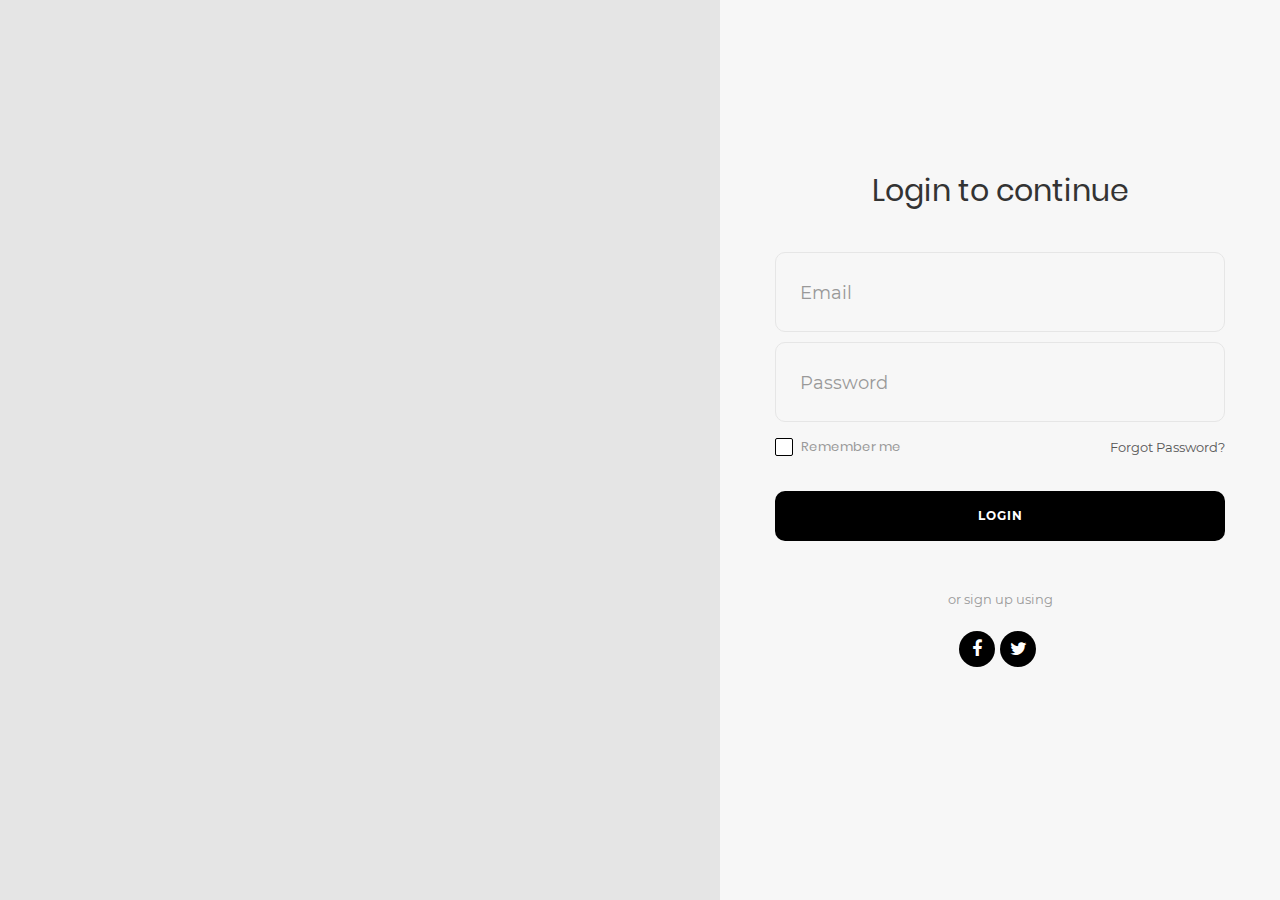
<file: Login/login.html>
<!DOCTYPE html>
<html lang="en">
<head>
	<title>Login V18</title>
	<meta charset="UTF-8">
	<meta name="viewport" content="width=device-width, initial-scale=1">
<!--===============================================================================================-->	
	<link rel="icon" type="image/png" href="images/icons/favicon.ico"/>
<!--===============================================================================================-->
	<link rel="stylesheet" type="text/css" href="vendor/bootstrap/css/bootstrap.min.css">
<!--===============================================================================================-->
	<link rel="stylesheet" type="text/css" href="fonts/font-awesome-4.7.0/css/font-awesome.min.css">
<!--===============================================================================================-->
	<link rel="stylesheet" type="text/css" href="fonts/Linearicons-Free-v1.0.0/icon-font.min.css">
<!--===============================================================================================-->
	<link rel="stylesheet" type="text/css" href="vendor/animate/animate.css">
<!--===============================================================================================-->	
	<link rel="stylesheet" type="text/css" href="vendor/css-hamburgers/hamburgers.min.css">
<!--===============================================================================================-->
	<link rel="stylesheet" type="text/css" href="vendor/animsition/css/animsition.min.css">
<!--===============================================================================================-->
	<link rel="stylesheet" type="text/css" href="vendor/select2/select2.min.css">
<!--===============================================================================================-->	
	<link rel="stylesheet" type="text/css" href="vendor/daterangepicker/daterangepicker.css">
<!--===============================================================================================-->
	<link rel="stylesheet" type="text/css" href="css/util.css">
	<link rel="stylesheet" type="text/css" href="css/main.css">
<!--===============================================================================================-->
</head>
<body style="background-color: #666666;">
	
	<div class="limiter">
		<div class="container-login100">
			<div class="wrap-login100">
				<form class="login100-form validate-form">
					<span class="login100-form-title p-b-43">
						Login to continue
					</span>
					
					
					<div class="wrap-input100 validate-input" data-validate = "Valid email is required: ex@abc.xyz">
						<input class="input100" type="text" name="email">
						<span class="focus-input100"></span>
						<span class="label-input100">Email</span>
					</div>
					
					
					<div class="wrap-input100 validate-input" data-validate="Password is required">
						<input class="input100" type="password" name="pass">
						<span class="focus-input100"></span>
						<span class="label-input100">Password</span>
					</div>

					<div class="flex-sb-m w-full p-t-3 p-b-32">
						<div class="contact100-form-checkbox">
							<input class="input-checkbox100" id="ckb1" type="checkbox" name="remember-me">
							<label class="label-checkbox100" for="ckb1">
								Remember me
							</label>
						</div>

						<div>
							<a href="#" class="txt1">
								Forgot Password?
							</a>
						</div>
					</div>
			

					<div class="container-login100-form-btn">
						<button class="login100-form-btn">
							Login
						</button>
					</div>
					
					<div class="text-center p-t-46 p-b-20">
						<span class="txt2">
							or sign up using
						</span>
					</div>

					<div class="login100-form-social flex-c-m">
						<a href="#" class="login100-form-social-item flex-c-m bg1 m-r-5">
							<i class="fa fa-facebook-f" aria-hidden="true"></i>
						</a>

						<a href="#" class="login100-form-social-item flex-c-m bg2 m-r-5">
							<i class="fa fa-twitter" aria-hidden="true"></i>
						</a>
					</div>
				</form>

				<div class="login100-more" style="background-image: url('https://i.postimg.cc/3x7kbZNs/bg-01.jpg');">
				</div>
			</div>
		</div>
	</div>
<!--===============================================================================================-->
	<script src="vendor/jquery/jquery-3.2.1.min.js"></script>
<!--===============================================================================================-->
	<script src="vendor/animsition/js/animsition.min.js"></script>
<!--===============================================================================================-->
	<script src="vendor/bootstrap/js/popper.js"></script>
	<script src="vendor/bootstrap/js/bootstrap.min.js"></script>
<!--===============================================================================================-->
	<script src="vendor/select2/select2.min.js"></script>
<!--===============================================================================================-->
	<script src="vendor/daterangepicker/moment.min.js"></script>
	<script src="vendor/daterangepicker/daterangepicker.js"></script>
<!--===============================================================================================-->
	<script src="vendor/countdowntime/countdowntime.js"></script>
<!--===============================================================================================-->
	<script src="js/main.js"></script>

</body>
<script>
    document.querySelector('.login100-form').addEventListener('submit', function(event) {
        event.preventDefault();
        window.location.href = '/index.html';
    });
</script>
</html>
</file>
<file: Login/vendor/daterangepicker/daterangepicker.css>
.daterangepicker {
  position: absolute;
  color: inherit;
  background-color: #fff;
  border-radius: 4px;
  width: 278px;
  padding: 4px;
  margin-top: 1px;
  top: 100px;
  left: 20px;
  /* Calendars */ }
  .daterangepicker:before, .daterangepicker:after {
    position: absolute;
    display: inline-block;
    border-bottom-color: rgba(0, 0, 0, 0.2);
    content: ''; }
  .daterangepicker:before {
    top: -7px;
    border-right: 7px solid transparent;
    border-left: 7px solid transparent;
    border-bottom: 7px solid #ccc; }
  .daterangepicker:after {
    top: -6px;
    border-right: 6px solid transparent;
    border-bottom: 6px solid #fff;
    border-left: 6px solid transparent; }
  .daterangepicker.opensleft:before {
    right: 9px; }
  .daterangepicker.opensleft:after {
    right: 10px; }
  .daterangepicker.openscenter:before {
    left: 0;
    right: 0;
    width: 0;
    margin-left: auto;
    margin-right: auto; }
  .daterangepicker.openscenter:after {
    left: 0;
    right: 0;
    width: 0;
    margin-left: auto;
    margin-right: auto; }
  .daterangepicker.opensright:before {
    left: 9px; }
  .daterangepicker.opensright:after {
    left: 10px; }
  .daterangepicker.dropup {
    margin-top: -5px; }
    .daterangepicker.dropup:before {
      top: initial;
      bottom: -7px;
      border-bottom: initial;
      border-top: 7px solid #ccc; }
    .daterangepicker.dropup:after {
      top: initial;
      bottom: -6px;
      border-bottom: initial;
      border-top: 6px solid #fff; }
  .daterangepicker.dropdown-menu {
    max-width: none;
    z-index: 3001; }
  .daterangepicker.single .ranges, .daterangepicker.single .calendar {
    float: none; }
  .daterangepicker.show-calendar .calendar {
    display: block; }
  .daterangepicker .calendar {
    display: none;
    max-width: 270px;
    margin: 4px; }
    .daterangepicker .calendar.single .calendar-table {
      border: none; }
    .daterangepicker .calendar th, .daterangepicker .calendar td {
      white-space: nowrap;
      text-align: center;
      min-width: 32px; }
  .daterangepicker .calendar-table {
    border: 1px solid #fff;
    padding: 4px;
    border-radius: 4px;
    background-color: #fff; }
  .daterangepicker table {
    width: 100%;
    margin: 0; }
  .daterangepicker td, .daterangepicker th {
    text-align: center;
    width: 20px;
    height: 20px;
    border-radius: 4px;
    border: 1px solid transparent;
    white-space: nowrap;
    cursor: pointer; }
    .daterangepicker td.available:hover, .daterangepicker th.available:hover {
      background-color: #eee;
      border-color: transparent;
      color: inherit; }
    .daterangepicker td.week, .daterangepicker th.week {
      font-size: 80%;
      color: #ccc; }
  .daterangepicker td.off, .daterangepicker td.off.in-range, .daterangepicker td.off.start-date, .daterangepicker td.off.end-date {
    background-color: #fff;
    border-color: transparent;
    color: #999; }
  .daterangepicker td.in-range {
    background-color: #ebf4f8;
    border-color: transparent;
    color: #000;
    border-radius: 0; }
  .daterangepicker td.start-date {
    border-radius: 4px 0 0 4px; }
  .daterangepicker td.end-date {
    border-radius: 0 4px 4px 0; }
  .daterangepicker td.start-date.end-date {
    border-radius: 4px; }
  .daterangepicker td.active, .daterangepicker td.active:hover {
    background-color: #357ebd;
    border-color: transparent;
    color: #fff; }
  .daterangepicker th.month {
    width: auto; }
  .daterangepicker td.disabled, .daterangepicker option.disabled {
    color: #999;
    cursor: not-allowed;
    text-decoration: line-through; }
  .daterangepicker select.monthselect, .daterangepicker select.yearselect {
    font-size: 12px;
    padding: 1px;
    height: auto;
    margin: 0;
    cursor: default; }
  .daterangepicker select.monthselect {
    margin-right: 2%;
    width: 56%; }
  .daterangepicker select.yearselect {
    width: 40%; }
  .daterangepicker select.hourselect, .daterangepicker select.minuteselect, .daterangepicker select.secondselect, .daterangepicker select.ampmselect {
    width: 50px;
    margin-bottom: 0; }
  .daterangepicker .input-mini {
    border: 1px solid #ccc;
    border-radius: 4px;
    color: #555;
    height: 30px;
    line-height: 30px;
    display: block;
    vertical-align: middle;
    margin: 0 0 5px 0;
    padding: 0 6px 0 28px;
    width: 100%; }
    .daterangepicker .input-mini.active {
      border: 1px solid #08c;
      border-radius: 4px; }
  .daterangepicker .daterangepicker_input {
    position: relative; }
    .daterangepicker .daterangepicker_input i {
      position: absolute;
      left: 8px;
      top: 8px; }
  .daterangepicker.rtl .input-mini {
    padding-right: 28px;
    padding-left: 6px; }
  .daterangepicker.rtl .daterangepicker_input i {
    left: auto;
    right: 8px; }
  .daterangepicker .calendar-time {
    text-align: center;
    margin: 5px auto;
    line-height: 30px;
    position: relative;
    padding-left: 28px; }
    .daterangepicker .calendar-time select.disabled {
      color: #ccc;
      cursor: not-allowed; }

.ranges {
  font-size: 11px;
  float: none;
  margin: 4px;
  text-align: left; }
  .ranges ul {
    list-style: none;
    margin: 0 auto;
    padding: 0;
    width: 100%; }
  .ranges li {
    font-size: 13px;
    background-color: #f5f5f5;
    border: 1px solid #f5f5f5;
    border-radius: 4px;
    color: #08c;
    padding: 3px 12px;
    margin-bottom: 8px;
    cursor: pointer; }
    .ranges li:hover {
      background-color: #08c;
      border: 1px solid #08c;
      color: #fff; }
    .ranges li.active {
      background-color: #08c;
      border: 1px solid #08c;
      color: #fff; }

/*  Larger Screen Styling */
@media (min-width: 564px) {
  .daterangepicker {
    width: auto; }
    .daterangepicker .ranges ul {
      width: 160px; }
    .daterangepicker.single .ranges ul {
      width: 100%; }
    .daterangepicker.single .calendar.left {
      clear: none; }
    .daterangepicker.single.ltr .ranges, .daterangepicker.single.ltr .calendar {
      float: left; }
    .daterangepicker.single.rtl .ranges, .daterangepicker.single.rtl .calendar {
      float: right; }
    .daterangepicker.ltr {
      direction: ltr;
      text-align: left; }
      .daterangepicker.ltr .calendar.left {
        clear: left;
        margin-right: 0; }
        .daterangepicker.ltr .calendar.left .calendar-table {
          border-right: none;
          border-top-right-radius: 0;
          border-bottom-right-radius: 0; }
      .daterangepicker.ltr .calendar.right {
        margin-left: 0; }
        .daterangepicker.ltr .calendar.right .calendar-table {
          border-left: none;
          border-top-left-radius: 0;
          border-bottom-left-radius: 0; }
      .daterangepicker.ltr .left .daterangepicker_input {
        padding-right: 12px; }
      .daterangepicker.ltr .calendar.left .calendar-table {
        padding-right: 12px; }
      .daterangepicker.ltr .ranges, .daterangepicker.ltr .calendar {
        float: left; }
    .daterangepicker.rtl {
      direction: rtl;
      text-align: right; }
      .daterangepicker.rtl .calendar.left {
        clear: right;
        margin-left: 0; }
        .daterangepicker.rtl .calendar.left .calendar-table {
          border-left: none;
          border-top-left-radius: 0;
          border-bottom-left-radius: 0; }
      .daterangepicker.rtl .calendar.right {
        margin-right: 0; }
        .daterangepicker.rtl .calendar.right .calendar-table {
          border-right: none;
          border-top-right-radius: 0;
          border-bottom-right-radius: 0; }
      .daterangepicker.rtl .left .daterangepicker_input {
        padding-left: 12px; }
      .daterangepicker.rtl .calendar.left .calendar-table {
        padding-left: 12px; }
      .daterangepicker.rtl .ranges, .daterangepicker.rtl .calendar {
        text-align: right;
        float: right; } }
@media (min-width: 730px) {
  .daterangepicker .ranges {
    width: auto; }
  .daterangepicker.ltr .ranges {
    float: left; }
  .daterangepicker.rtl .ranges {
    float: right; }
  .daterangepicker .calendar.left {
    clear: none !important; } }
</file>
<file: Login/css/util.css>
/*[ FONT SIZE ]
///////////////////////////////////////////////////////////
*/
.fs-1 {font-size: 1px;}
.fs-2 {font-size: 2px;}
.fs-3 {font-size: 3px;}
.fs-4 {font-size: 4px;}
.fs-5 {font-size: 5px;}
.fs-6 {font-size: 6px;}
.fs-7 {font-size: 7px;}
.fs-8 {font-size: 8px;}
.fs-9 {font-size: 9px;}
.fs-10 {font-size: 10px;}
.fs-11 {font-size: 11px;}
.fs-12 {font-size: 12px;}
.fs-13 {font-size: 13px;}
.fs-14 {font-size: 14px;}
.fs-15 {font-size: 15px;}
.fs-16 {font-size: 16px;}
.fs-17 {font-size: 17px;}
.fs-18 {font-size: 18px;}
.fs-19 {font-size: 19px;}
.fs-20 {font-size: 20px;}
.fs-21 {font-size: 21px;}
.fs-22 {font-size: 22px;}
.fs-23 {font-size: 23px;}
.fs-24 {font-size: 24px;}
.fs-25 {font-size: 25px;}
.fs-26 {font-size: 26px;}
.fs-27 {font-size: 27px;}
.fs-28 {font-size: 28px;}
.fs-29 {font-size: 29px;}
.fs-30 {font-size: 30px;}
.fs-31 {font-size: 31px;}
.fs-32 {font-size: 32px;}
.fs-33 {font-size: 33px;}
.fs-34 {font-size: 34px;}
.fs-35 {font-size: 35px;}
.fs-36 {font-size: 36px;}
.fs-37 {font-size: 37px;}
.fs-38 {font-size: 38px;}
.fs-39 {font-size: 39px;}
.fs-40 {font-size: 40px;}
.fs-41 {font-size: 41px;}
.fs-42 {font-size: 42px;}
.fs-43 {font-size: 43px;}
.fs-44 {font-size: 44px;}
.fs-45 {font-size: 45px;}
.fs-46 {font-size: 46px;}
.fs-47 {font-size: 47px;}
.fs-48 {font-size: 48px;}
.fs-49 {font-size: 49px;}
.fs-50 {font-size: 50px;}
.fs-51 {font-size: 51px;}
.fs-52 {font-size: 52px;}
.fs-53 {font-size: 53px;}
.fs-54 {font-size: 54px;}
.fs-55 {font-size: 55px;}
.fs-56 {font-size: 56px;}
.fs-57 {font-size: 57px;}
.fs-58 {font-size: 58px;}
.fs-59 {font-size: 59px;}
.fs-60 {font-size: 60px;}
.fs-61 {font-size: 61px;}
.fs-62 {font-size: 62px;}
.fs-63 {font-size: 63px;}
.fs-64 {font-size: 64px;}
.fs-65 {font-size: 65px;}
.fs-66 {font-size: 66px;}
.fs-67 {font-size: 67px;}
.fs-68 {font-size: 68px;}
.fs-69 {font-size: 69px;}
.fs-70 {font-size: 70px;}
.fs-71 {font-size: 71px;}
.fs-72 {font-size: 72px;}
.fs-73 {font-size: 73px;}
.fs-74 {font-size: 74px;}
.fs-75 {font-size: 75px;}
.fs-76 {font-size: 76px;}
.fs-77 {font-size: 77px;}
.fs-78 {font-size: 78px;}
.fs-79 {font-size: 79px;}
.fs-80 {font-size: 80px;}
.fs-81 {font-size: 81px;}
.fs-82 {font-size: 82px;}
.fs-83 {font-size: 83px;}
.fs-84 {font-size: 84px;}
.fs-85 {font-size: 85px;}
.fs-86 {font-size: 86px;}
.fs-87 {font-size: 87px;}
.fs-88 {font-size: 88px;}
.fs-89 {font-size: 89px;}
.fs-90 {font-size: 90px;}
.fs-91 {font-size: 91px;}
.fs-92 {font-size: 92px;}
.fs-93 {font-size: 93px;}
.fs-94 {font-size: 94px;}
.fs-95 {font-size: 95px;}
.fs-96 {font-size: 96px;}
.fs-97 {font-size: 97px;}
.fs-98 {font-size: 98px;}
.fs-99 {font-size: 99px;}
.fs-100 {font-size: 100px;}
.fs-101 {font-size: 101px;}
.fs-102 {font-size: 102px;}
.fs-103 {font-size: 103px;}
.fs-104 {font-size: 104px;}
.fs-105 {font-size: 105px;}
.fs-106 {font-size: 106px;}
.fs-107 {font-size: 107px;}
.fs-108 {font-size: 108px;}
.fs-109 {font-size: 109px;}
.fs-110 {font-size: 110px;}
.fs-111 {font-size: 111px;}
.fs-112 {font-size: 112px;}
.fs-113 {font-size: 113px;}
.fs-114 {font-size: 114px;}
.fs-115 {font-size: 115px;}
.fs-116 {font-size: 116px;}
.fs-117 {font-size: 117px;}
.fs-118 {font-size: 118px;}
.fs-119 {font-size: 119px;}
.fs-120 {font-size: 120px;}
.fs-121 {font-size: 121px;}
.fs-122 {font-size: 122px;}
.fs-123 {font-size: 123px;}
.fs-124 {font-size: 124px;}
.fs-125 {font-size: 125px;}
.fs-126 {font-size: 126px;}
.fs-127 {font-size: 127px;}
.fs-128 {font-size: 128px;}
.fs-129 {font-size: 129px;}
.fs-130 {font-size: 130px;}
.fs-131 {font-size: 131px;}
.fs-132 {font-size: 132px;}
.fs-133 {font-size: 133px;}
.fs-134 {font-size: 134px;}
.fs-135 {font-size: 135px;}
.fs-136 {font-size: 136px;}
.fs-137 {font-size: 137px;}
.fs-138 {font-size: 138px;}
.fs-139 {font-size: 139px;}
.fs-140 {font-size: 140px;}
.fs-141 {font-size: 141px;}
.fs-142 {font-size: 142px;}
.fs-143 {font-size: 143px;}
.fs-144 {font-size: 144px;}
.fs-145 {font-size: 145px;}
.fs-146 {font-size: 146px;}
.fs-147 {font-size: 147px;}
.fs-148 {font-size: 148px;}
.fs-149 {font-size: 149px;}
.fs-150 {font-size: 150px;}
.fs-151 {font-size: 151px;}
.fs-152 {font-size: 152px;}
.fs-153 {font-size: 153px;}
.fs-154 {font-size: 154px;}
.fs-155 {font-size: 155px;}
.fs-156 {font-size: 156px;}
.fs-157 {font-size: 157px;}
.fs-158 {font-size: 158px;}
.fs-159 {font-size: 159px;}
.fs-160 {font-size: 160px;}
.fs-161 {font-size: 161px;}
.fs-162 {font-size: 162px;}
.fs-163 {font-size: 163px;}
.fs-164 {font-size: 164px;}
.fs-165 {font-size: 165px;}
.fs-166 {font-size: 166px;}
.fs-167 {font-size: 167px;}
.fs-168 {font-size: 168px;}
.fs-169 {font-size: 169px;}
.fs-170 {font-size: 170px;}
.fs-171 {font-size: 171px;}
.fs-172 {font-size: 172px;}
.fs-173 {font-size: 173px;}
.fs-174 {font-size: 174px;}
.fs-175 {font-size: 175px;}
.fs-176 {font-size: 176px;}
.fs-177 {font-size: 177px;}
.fs-178 {font-size: 178px;}
.fs-179 {font-size: 179px;}
.fs-180 {font-size: 180px;}
.fs-181 {font-size: 181px;}
.fs-182 {font-size: 182px;}
.fs-183 {font-size: 183px;}
.fs-184 {font-size: 184px;}
.fs-185 {font-size: 185px;}
.fs-186 {font-size: 186px;}
.fs-187 {font-size: 187px;}
.fs-188 {font-size: 188px;}
.fs-189 {font-size: 189px;}
.fs-190 {font-size: 190px;}
.fs-191 {font-size: 191px;}
.fs-192 {font-size: 192px;}
.fs-193 {font-size: 193px;}
.fs-194 {font-size: 194px;}
.fs-195 {font-size: 195px;}
.fs-196 {font-size: 196px;}
.fs-197 {font-size: 197px;}
.fs-198 {font-size: 198px;}
.fs-199 {font-size: 199px;}
.fs-200 {font-size: 200px;}

/*[ PADDING ]
///////////////////////////////////////////////////////////
*/
.p-t-0 {padding-top: 0px;}
.p-t-1 {padding-top: 1px;}
.p-t-2 {padding-top: 2px;}
.p-t-3 {padding-top: 3px;}
.p-t-4 {padding-top: 4px;}
.p-t-5 {padding-top: 5px;}
.p-t-6 {padding-top: 6px;}
.p-t-7 {padding-top: 7px;}
.p-t-8 {padding-top: 8px;}
.p-t-9 {padding-top: 9px;}
.p-t-10 {padding-top: 10px;}
.p-t-11 {padding-top: 11px;}
.p-t-12 {padding-top: 12px;}
.p-t-13 {padding-top: 13px;}
.p-t-14 {padding-top: 14px;}
.p-t-15 {padding-top: 15px;}
.p-t-16 {padding-top: 16px;}
.p-t-17 {padding-top: 17px;}
.p-t-18 {padding-top: 18px;}
.p-t-19 {padding-top: 19px;}
.p-t-20 {padding-top: 20px;}
.p-t-21 {padding-top: 21px;}
.p-t-22 {padding-top: 22px;}
.p-t-23 {padding-top: 23px;}
.p-t-24 {padding-top: 24px;}
.p-t-25 {padding-top: 25px;}
.p-t-26 {padding-top: 26px;}
.p-t-27 {padding-top: 27px;}
.p-t-28 {padding-top: 28px;}
.p-t-29 {padding-top: 29px;}
.p-t-30 {padding-top: 30px;}
.p-t-31 {padding-top: 31px;}
.p-t-32 {padding-top: 32px;}
.p-t-33 {padding-top: 33px;}
.p-t-34 {padding-top: 34px;}
.p-t-35 {padding-top: 35px;}
.p-t-36 {padding-top: 36px;}
.p-t-37 {padding-top: 37px;}
.p-t-38 {padding-top: 38px;}
.p-t-39 {padding-top: 39px;}
.p-t-40 {padding-top: 40px;}
.p-t-41 {padding-top: 41px;}
.p-t-42 {padding-top: 42px;}
.p-t-43 {padding-top: 43px;}
.p-t-44 {padding-top: 44px;}
.p-t-45 {padding-top: 45px;}
.p-t-46 {padding-top: 46px;}
.p-t-47 {padding-top: 47px;}
.p-t-48 {padding-top: 48px;}
.p-t-49 {padding-top: 49px;}
.p-t-50 {padding-top: 50px;}
.p-t-51 {padding-top: 51px;}
.p-t-52 {padding-top: 52px;}
.p-t-53 {padding-top: 53px;}
.p-t-54 {padding-top: 54px;}
.p-t-55 {padding-top: 55px;}
.p-t-56 {padding-top: 56px;}
.p-t-57 {padding-top: 57px;}
.p-t-58 {padding-top: 58px;}
.p-t-59 {padding-top: 59px;}
.p-t-60 {padding-top: 60px;}
.p-t-61 {padding-top: 61px;}
.p-t-62 {padding-top: 62px;}
.p-t-63 {padding-top: 63px;}
.p-t-64 {padding-top: 64px;}
.p-t-65 {padding-top: 65px;}
.p-t-66 {padding-top: 66px;}
.p-t-67 {padding-top: 67px;}
.p-t-68 {padding-top: 68px;}
.p-t-69 {padding-top: 69px;}
.p-t-70 {padding-top: 70px;}
.p-t-71 {padding-top: 71px;}
.p-t-72 {padding-top: 72px;}
.p-t-73 {padding-top: 73px;}
.p-t-74 {padding-top: 74px;}
.p-t-75 {padding-top: 75px;}
.p-t-76 {padding-top: 76px;}
.p-t-77 {padding-top: 77px;}
.p-t-78 {padding-top: 78px;}
.p-t-79 {padding-top: 79px;}
.p-t-80 {padding-top: 80px;}
.p-t-81 {padding-top: 81px;}
.p-t-82 {padding-top: 82px;}
.p-t-83 {padding-top: 83px;}
.p-t-84 {padding-top: 84px;}
.p-t-85 {padding-top: 85px;}
.p-t-86 {padding-top: 86px;}
.p-t-87 {padding-top: 87px;}
.p-t-88 {padding-top: 88px;}
.p-t-89 {padding-top: 89px;}
.p-t-90 {padding-top: 90px;}
.p-t-91 {padding-top: 91px;}
.p-t-92 {padding-top: 92px;}
.p-t-93 {padding-top: 93px;}
.p-t-94 {padding-top: 94px;}
.p-t-95 {padding-top: 95px;}
.p-t-96 {padding-top: 96px;}
.p-t-97 {padding-top: 97px;}
.p-t-98 {padding-top: 98px;}
.p-t-99 {padding-top: 99px;}
.p-t-100 {padding-top: 100px;}
.p-t-101 {padding-top: 101px;}
.p-t-102 {padding-top: 102px;}
.p-t-103 {padding-top: 103px;}
.p-t-104 {padding-top: 104px;}
.p-t-105 {padding-top: 105px;}
.p-t-106 {padding-top: 106px;}
.p-t-107 {padding-top: 107px;}
.p-t-108 {padding-top: 108px;}
.p-t-109 {padding-top: 109px;}
.p-t-110 {padding-top: 110px;}
.p-t-111 {padding-top: 111px;}
.p-t-112 {padding-top: 112px;}
.p-t-113 {padding-top: 113px;}
.p-t-114 {padding-top: 114px;}
.p-t-115 {padding-top: 115px;}
.p-t-116 {padding-top: 116px;}
.p-t-117 {padding-top: 117px;}
.p-t-118 {padding-top: 118px;}
.p-t-119 {padding-top: 119px;}
.p-t-120 {padding-top: 120px;}
.p-t-121 {padding-top: 121px;}
.p-t-122 {padding-top: 122px;}
.p-t-123 {padding-top: 123px;}
.p-t-124 {padding-top: 124px;}
.p-t-125 {padding-top: 125px;}
.p-t-126 {padding-top: 126px;}
.p-t-127 {padding-top: 127px;}
.p-t-128 {padding-top: 128px;}
.p-t-129 {padding-top: 129px;}
.p-t-130 {padding-top: 130px;}
.p-t-131 {padding-top: 131px;}
.p-t-132 {padding-top: 132px;}
.p-t-133 {padding-top: 133px;}
.p-t-134 {padding-top: 134px;}
.p-t-135 {padding-top: 135px;}
.p-t-136 {padding-top: 136px;}
.p-t-137 {padding-top: 137px;}
.p-t-138 {padding-top: 138px;}
.p-t-139 {padding-top: 139px;}
.p-t-140 {padding-top: 140px;}
.p-t-141 {padding-top: 141px;}
.p-t-142 {padding-top: 142px;}
.p-t-143 {padding-top: 143px;}
.p-t-144 {padding-top: 144px;}
.p-t-145 {padding-top: 145px;}
.p-t-146 {padding-top: 146px;}
.p-t-147 {padding-top: 147px;}
.p-t-148 {padding-top: 148px;}
.p-t-149 {padding-top: 149px;}
.p-t-150 {padding-top: 150px;}
.p-t-151 {padding-top: 151px;}
.p-t-152 {padding-top: 152px;}
.p-t-153 {padding-top: 153px;}
.p-t-154 {padding-top: 154px;}
.p-t-155 {padding-top: 155px;}
.p-t-156 {padding-top: 156px;}
.p-t-157 {padding-top: 157px;}
.p-t-158 {padding-top: 158px;}
.p-t-159 {padding-top: 159px;}
.p-t-160 {padding-top: 160px;}
.p-t-161 {padding-top: 161px;}
.p-t-162 {padding-top: 162px;}
.p-t-163 {padding-top: 163px;}
.p-t-164 {padding-top: 164px;}
.p-t-165 {padding-top: 165px;}
.p-t-166 {padding-top: 166px;}
.p-t-167 {padding-top: 167px;}
.p-t-168 {padding-top: 168px;}
.p-t-169 {padding-top: 169px;}
.p-t-170 {padding-top: 170px;}
.p-t-171 {padding-top: 171px;}
.p-t-172 {padding-top: 172px;}
.p-t-173 {padding-top: 173px;}
.p-t-174 {padding-top: 174px;}
.p-t-175 {padding-top: 175px;}
.p-t-176 {padding-top: 176px;}
.p-t-177 {padding-top: 177px;}
.p-t-178 {padding-top: 178px;}
.p-t-179 {padding-top: 179px;}
.p-t-180 {padding-top: 180px;}
.p-t-181 {padding-top: 181px;}
.p-t-182 {padding-top: 182px;}
.p-t-183 {padding-top: 183px;}
.p-t-184 {padding-top: 184px;}
.p-t-185 {padding-top: 185px;}
.p-t-186 {padding-top: 186px;}
.p-t-187 {padding-top: 187px;}
.p-t-188 {padding-top: 188px;}
.p-t-189 {padding-top: 189px;}
.p-t-190 {padding-top: 190px;}
.p-t-191 {padding-top: 191px;}
.p-t-192 {padding-top: 192px;}
.p-t-193 {padding-top: 193px;}
.p-t-194 {padding-top: 194px;}
.p-t-195 {padding-top: 195px;}
.p-t-196 {padding-top: 196px;}
.p-t-197 {padding-top: 197px;}
.p-t-198 {padding-top: 198px;}
.p-t-199 {padding-top: 199px;}
.p-t-200 {padding-top: 200px;}
.p-t-201 {padding-top: 201px;}
.p-t-202 {padding-top: 202px;}
.p-t-203 {padding-top: 203px;}
.p-t-204 {padding-top: 204px;}
.p-t-205 {padding-top: 205px;}
.p-t-206 {padding-top: 206px;}
.p-t-207 {padding-top: 207px;}
.p-t-208 {padding-top: 208px;}
.p-t-209 {padding-top: 209px;}
.p-t-210 {padding-top: 210px;}
.p-t-211 {padding-top: 211px;}
.p-t-212 {padding-top: 212px;}
.p-t-213 {padding-top: 213px;}
.p-t-214 {padding-top: 214px;}
.p-t-215 {padding-top: 215px;}
.p-t-216 {padding-top: 216px;}
.p-t-217 {padding-top: 217px;}
.p-t-218 {padding-top: 218px;}
.p-t-219 {padding-top: 219px;}
.p-t-220 {padding-top: 220px;}
.p-t-221 {padding-top: 221px;}
.p-t-222 {padding-top: 222px;}
.p-t-223 {padding-top: 223px;}
.p-t-224 {padding-top: 224px;}
.p-t-225 {padding-top: 225px;}
.p-t-226 {padding-top: 226px;}
.p-t-227 {padding-top: 227px;}
.p-t-228 {padding-top: 228px;}
.p-t-229 {padding-top: 229px;}
.p-t-230 {padding-top: 230px;}
.p-t-231 {padding-top: 231px;}
.p-t-232 {padding-top: 232px;}
.p-t-233 {padding-top: 233px;}
.p-t-234 {padding-top: 234px;}
.p-t-235 {padding-top: 235px;}
.p-t-236 {padding-top: 236px;}
.p-t-237 {padding-top: 237px;}
.p-t-238 {padding-top: 238px;}
.p-t-239 {padding-top: 239px;}
.p-t-240 {padding-top: 240px;}
.p-t-241 {padding-top: 241px;}
.p-t-242 {padding-top: 242px;}
.p-t-243 {padding-top: 243px;}
.p-t-244 {padding-top: 244px;}
.p-t-245 {padding-top: 245px;}
.p-t-246 {padding-top: 246px;}
.p-t-247 {padding-top: 247px;}
.p-t-248 {padding-top: 248px;}
.p-t-249 {padding-top: 249px;}
.p-t-250 {padding-top: 250px;}
.p-b-0 {padding-bottom: 0px;}
.p-b-1 {padding-bottom: 1px;}
.p-b-2 {padding-bottom: 2px;}
.p-b-3 {padding-bottom: 3px;}
.p-b-4 {padding-bottom: 4px;}
.p-b-5 {padding-bottom: 5px;}
.p-b-6 {padding-bottom: 6px;}
.p-b-7 {padding-bottom: 7px;}
.p-b-8 {padding-bottom: 8px;}
.p-b-9 {padding-bottom: 9px;}
.p-b-10 {padding-bottom: 10px;}
.p-b-11 {padding-bottom: 11px;}
.p-b-12 {padding-bottom: 12px;}
.p-b-13 {padding-bottom: 13px;}
.p-b-14 {padding-bottom: 14px;}
.p-b-15 {padding-bottom: 15px;}
.p-b-16 {padding-bottom: 16px;}
.p-b-17 {padding-bottom: 17px;}
.p-b-18 {padding-bottom: 18px;}
.p-b-19 {padding-bottom: 19px;}
.p-b-20 {padding-bottom: 20px;}
.p-b-21 {padding-bottom: 21px;}
.p-b-22 {padding-bottom: 22px;}
.p-b-23 {padding-bottom: 23px;}
.p-b-24 {padding-bottom: 24px;}
.p-b-25 {padding-bottom: 25px;}
.p-b-26 {padding-bottom: 26px;}
.p-b-27 {padding-bottom: 27px;}
.p-b-28 {padding-bottom: 28px;}
.p-b-29 {padding-bottom: 29px;}
.p-b-30 {padding-bottom: 30px;}
.p-b-31 {padding-bottom: 31px;}
.p-b-32 {padding-bottom: 32px;}
.p-b-33 {padding-bottom: 33px;}
.p-b-34 {padding-bottom: 34px;}
.p-b-35 {padding-bottom: 35px;}
.p-b-36 {padding-bottom: 36px;}
.p-b-37 {padding-bottom: 37px;}
.p-b-38 {padding-bottom: 38px;}
.p-b-39 {padding-bottom: 39px;}
.p-b-40 {padding-bottom: 40px;}
.p-b-41 {padding-bottom: 41px;}
.p-b-42 {padding-bottom: 42px;}
.p-b-43 {padding-bottom: 43px;}
.p-b-44 {padding-bottom: 44px;}
.p-b-45 {padding-bottom: 45px;}
.p-b-46 {padding-bottom: 46px;}
.p-b-47 {padding-bottom: 47px;}
.p-b-48 {padding-bottom: 48px;}
.p-b-49 {padding-bottom: 49px;}
.p-b-50 {padding-bottom: 50px;}
.p-b-51 {padding-bottom: 51px;}
.p-b-52 {padding-bottom: 52px;}
.p-b-53 {padding-bottom: 53px;}
.p-b-54 {padding-bottom: 54px;}
.p-b-55 {padding-bottom: 55px;}
.p-b-56 {padding-bottom: 56px;}
.p-b-57 {padding-bottom: 57px;}
.p-b-58 {padding-bottom: 58px;}
.p-b-59 {padding-bottom: 59px;}
.p-b-60 {padding-bottom: 60px;}
.p-b-61 {padding-bottom: 61px;}
.p-b-62 {padding-bottom: 62px;}
.p-b-63 {padding-bottom: 63px;}
.p-b-64 {padding-bottom: 64px;}
.p-b-65 {padding-bottom: 65px;}
.p-b-66 {padding-bottom: 66px;}
.p-b-67 {padding-bottom: 67px;}
.p-b-68 {padding-bottom: 68px;}
.p-b-69 {padding-bottom: 69px;}
.p-b-70 {padding-bottom: 70px;}
.p-b-71 {padding-bottom: 71px;}
.p-b-72 {padding-bottom: 72px;}
.p-b-73 {padding-bottom: 73px;}
.p-b-74 {padding-bottom: 74px;}
.p-b-75 {padding-bottom: 75px;}
.p-b-76 {padding-bottom: 76px;}
.p-b-77 {padding-bottom: 77px;}
.p-b-78 {padding-bottom: 78px;}
.p-b-79 {padding-bottom: 79px;}
.p-b-80 {padding-bottom: 80px;}
.p-b-81 {padding-bottom: 81px;}
.p-b-82 {padding-bottom: 82px;}
.p-b-83 {padding-bottom: 83px;}
.p-b-84 {padding-bottom: 84px;}
.p-b-85 {padding-bottom: 85px;}
.p-b-86 {padding-bottom: 86px;}
.p-b-87 {padding-bottom: 87px;}
.p-b-88 {padding-bottom: 88px;}
.p-b-89 {padding-bottom: 89px;}
.p-b-90 {padding-bottom: 90px;}
.p-b-91 {padding-bottom: 91px;}
.p-b-92 {padding-bottom: 92px;}
.p-b-93 {padding-bottom: 93px;}
.p-b-94 {padding-bottom: 94px;}
.p-b-95 {padding-bottom: 95px;}
.p-b-96 {padding-bottom: 96px;}
.p-b-97 {padding-bottom: 97px;}
.p-b-98 {padding-bottom: 98px;}
.p-b-99 {padding-bottom: 99px;}
.p-b-100 {padding-bottom: 100px;}
.p-b-101 {padding-bottom: 101px;}
.p-b-102 {padding-bottom: 102px;}
.p-b-103 {padding-bottom: 103px;}
.p-b-104 {padding-bottom: 104px;}
.p-b-105 {padding-bottom: 105px;}
.p-b-106 {padding-bottom: 106px;}
.p-b-107 {padding-bottom: 107px;}
.p-b-108 {padding-bottom: 108px;}
.p-b-109 {padding-bottom: 109px;}
.p-b-110 {padding-bottom: 110px;}
.p-b-111 {padding-bottom: 111px;}
.p-b-112 {padding-bottom: 112px;}
.p-b-113 {padding-bottom: 113px;}
.p-b-114 {padding-bottom: 114px;}
.p-b-115 {padding-bottom: 115px;}
.p-b-116 {padding-bottom: 116px;}
.p-b-117 {padding-bottom: 117px;}
.p-b-118 {padding-bottom: 118px;}
.p-b-119 {padding-bottom: 119px;}
.p-b-120 {padding-bottom: 120px;}
.p-b-121 {padding-bottom: 121px;}
.p-b-122 {padding-bottom: 122px;}
.p-b-123 {padding-bottom: 123px;}
.p-b-124 {padding-bottom: 124px;}
.p-b-125 {padding-bottom: 125px;}
.p-b-126 {padding-bottom: 126px;}
.p-b-127 {padding-bottom: 127px;}
.p-b-128 {padding-bottom: 128px;}
.p-b-129 {padding-bottom: 129px;}
.p-b-130 {padding-bottom: 130px;}
.p-b-131 {padding-bottom: 131px;}
.p-b-132 {padding-bottom: 132px;}
.p-b-133 {padding-bottom: 133px;}
.p-b-134 {padding-bottom: 134px;}
.p-b-135 {padding-bottom: 135px;}
.p-b-136 {padding-bottom: 136px;}
.p-b-137 {padding-bottom: 137px;}
.p-b-138 {padding-bottom: 138px;}
.p-b-139 {padding-bottom: 139px;}
.p-b-140 {padding-bottom: 140px;}
.p-b-141 {padding-bottom: 141px;}
.p-b-142 {padding-bottom: 142px;}
.p-b-143 {padding-bottom: 143px;}
.p-b-144 {padding-bottom: 144px;}
.p-b-145 {padding-bottom: 145px;}
.p-b-146 {padding-bottom: 146px;}
.p-b-147 {padding-bottom: 147px;}
.p-b-148 {padding-bottom: 148px;}
.p-b-149 {padding-bottom: 149px;}
.p-b-150 {padding-bottom: 150px;}
.p-b-151 {padding-bottom: 151px;}
.p-b-152 {padding-bottom: 152px;}
.p-b-153 {padding-bottom: 153px;}
.p-b-154 {padding-bottom: 154px;}
.p-b-155 {padding-bottom: 155px;}
.p-b-156 {padding-bottom: 156px;}
.p-b-157 {padding-bottom: 157px;}
.p-b-158 {padding-bottom: 158px;}
.p-b-159 {padding-bottom: 159px;}
.p-b-160 {padding-bottom: 160px;}
.p-b-161 {padding-bottom: 161px;}
.p-b-162 {padding-bottom: 162px;}
.p-b-163 {padding-bottom: 163px;}
.p-b-164 {padding-bottom: 164px;}
.p-b-165 {padding-bottom: 165px;}
.p-b-166 {padding-bottom: 166px;}
.p-b-167 {padding-bottom: 167px;}
.p-b-168 {padding-bottom: 168px;}
.p-b-169 {padding-bottom: 169px;}
.p-b-170 {padding-bottom: 170px;}
.p-b-171 {padding-bottom: 171px;}
.p-b-172 {padding-bottom: 172px;}
.p-b-173 {padding-bottom: 173px;}
.p-b-174 {padding-bottom: 174px;}
.p-b-175 {padding-bottom: 175px;}
.p-b-176 {padding-bottom: 176px;}
.p-b-177 {padding-bottom: 177px;}
.p-b-178 {padding-bottom: 178px;}
.p-b-179 {padding-bottom: 179px;}
.p-b-180 {padding-bottom: 180px;}
.p-b-181 {padding-bottom: 181px;}
.p-b-182 {padding-bottom: 182px;}
.p-b-183 {padding-bottom: 183px;}
.p-b-184 {padding-bottom: 184px;}
.p-b-185 {padding-bottom: 185px;}
.p-b-186 {padding-bottom: 186px;}
.p-b-187 {padding-bottom: 187px;}
.p-b-188 {padding-bottom: 188px;}
.p-b-189 {padding-bottom: 189px;}
.p-b-190 {padding-bottom: 190px;}
.p-b-191 {padding-bottom: 191px;}
.p-b-192 {padding-bottom: 192px;}
.p-b-193 {padding-bottom: 193px;}
.p-b-194 {padding-bottom: 194px;}
.p-b-195 {padding-bottom: 195px;}
.p-b-196 {padding-bottom: 196px;}
.p-b-197 {padding-bottom: 197px;}
.p-b-198 {padding-bottom: 198px;}
.p-b-199 {padding-bottom: 199px;}
.p-b-200 {padding-bottom: 200px;}
.p-b-201 {padding-bottom: 201px;}
.p-b-202 {padding-bottom: 202px;}
.p-b-203 {padding-bottom: 203px;}
.p-b-204 {padding-bottom: 204px;}
.p-b-205 {padding-bottom: 205px;}
.p-b-206 {padding-bottom: 206px;}
.p-b-207 {padding-bottom: 207px;}
.p-b-208 {padding-bottom: 208px;}
.p-b-209 {padding-bottom: 209px;}
.p-b-210 {padding-bottom: 210px;}
.p-b-211 {padding-bottom: 211px;}
.p-b-212 {padding-bottom: 212px;}
.p-b-213 {padding-bottom: 213px;}
.p-b-214 {padding-bottom: 214px;}
.p-b-215 {padding-bottom: 215px;}
.p-b-216 {padding-bottom: 216px;}
.p-b-217 {padding-bottom: 217px;}
.p-b-218 {padding-bottom: 218px;}
.p-b-219 {padding-bottom: 219px;}
.p-b-220 {padding-bottom: 220px;}
.p-b-221 {padding-bottom: 221px;}
.p-b-222 {padding-bottom: 222px;}
.p-b-223 {padding-bottom: 223px;}
.p-b-224 {padding-bottom: 224px;}
.p-b-225 {padding-bottom: 225px;}
.p-b-226 {padding-bottom: 226px;}
.p-b-227 {padding-bottom: 227px;}
.p-b-228 {padding-bottom: 228px;}
.p-b-229 {padding-bottom: 229px;}
.p-b-230 {padding-bottom: 230px;}
.p-b-231 {padding-bottom: 231px;}
.p-b-232 {padding-bottom: 232px;}
.p-b-233 {padding-bottom: 233px;}
.p-b-234 {padding-bottom: 234px;}
.p-b-235 {padding-bottom: 235px;}
.p-b-236 {padding-bottom: 236px;}
.p-b-237 {padding-bottom: 237px;}
.p-b-238 {padding-bottom: 238px;}
.p-b-239 {padding-bottom: 239px;}
.p-b-240 {padding-bottom: 240px;}
.p-b-241 {padding-bottom: 241px;}
.p-b-242 {padding-bottom: 242px;}
.p-b-243 {padding-bottom: 243px;}
.p-b-244 {padding-bottom: 244px;}
.p-b-245 {padding-bottom: 245px;}
.p-b-246 {padding-bottom: 246px;}
.p-b-247 {padding-bottom: 247px;}
.p-b-248 {padding-bottom: 248px;}
.p-b-249 {padding-bottom: 249px;}
.p-b-250 {padding-bottom: 250px;}
.p-l-0 {padding-left: 0px;}
.p-l-1 {padding-left: 1px;}
.p-l-2 {padding-left: 2px;}
.p-l-3 {padding-left: 3px;}
.p-l-4 {padding-left: 4px;}
.p-l-5 {padding-left: 5px;}
.p-l-6 {padding-left: 6px;}
.p-l-7 {padding-left: 7px;}
.p-l-8 {padding-left: 8px;}
.p-l-9 {padding-left: 9px;}
.p-l-10 {padding-left: 10px;}
.p-l-11 {padding-left: 11px;}
.p-l-12 {padding-left: 12px;}
.p-l-13 {padding-left: 13px;}
.p-l-14 {padding-left: 14px;}
.p-l-15 {padding-left: 15px;}
.p-l-16 {padding-left: 16px;}
.p-l-17 {padding-left: 17px;}
.p-l-18 {padding-left: 18px;}
.p-l-19 {padding-left: 19px;}
.p-l-20 {padding-left: 20px;}
.p-l-21 {padding-left: 21px;}
.p-l-22 {padding-left: 22px;}
.p-l-23 {padding-left: 23px;}
.p-l-24 {padding-left: 24px;}
.p-l-25 {padding-left: 25px;}
.p-l-26 {padding-left: 26px;}
.p-l-27 {padding-left: 27px;}
.p-l-28 {padding-left: 28px;}
.p-l-29 {padding-left: 29px;}
.p-l-30 {padding-left: 30px;}
.p-l-31 {padding-left: 31px;}
.p-l-32 {padding-left: 32px;}
.p-l-33 {padding-left: 33px;}
.p-l-34 {padding-left: 34px;}
.p-l-35 {padding-left: 35px;}
.p-l-36 {padding-left: 36px;}
.p-l-37 {padding-left: 37px;}
.p-l-38 {padding-left: 38px;}
.p-l-39 {padding-left: 39px;}
.p-l-40 {padding-left: 40px;}
.p-l-41 {padding-left: 41px;}
.p-l-42 {padding-left: 42px;}
.p-l-43 {padding-left: 43px;}
.p-l-44 {padding-left: 44px;}
.p-l-45 {padding-left: 45px;}
.p-l-46 {padding-left: 46px;}
.p-l-47 {padding-left: 47px;}
.p-l-48 {padding-left: 48px;}
.p-l-49 {padding-left: 49px;}
.p-l-50 {padding-left: 50px;}
.p-l-51 {padding-left: 51px;}
.p-l-52 {padding-left: 52px;}
.p-l-53 {padding-left: 53px;}
.p-l-54 {padding-left: 54px;}
.p-l-55 {padding-left: 55px;}
.p-l-56 {padding-left: 56px;}
.p-l-57 {padding-left: 57px;}
.p-l-58 {padding-left: 58px;}
.p-l-59 {padding-left: 59px;}
.p-l-60 {padding-left: 60px;}
.p-l-61 {padding-left: 61px;}
.p-l-62 {padding-left: 62px;}
.p-l-63 {padding-left: 63px;}
.p-l-64 {padding-left: 64px;}
.p-l-65 {padding-left: 65px;}
.p-l-66 {padding-left: 66px;}
.p-l-67 {padding-left: 67px;}
.p-l-68 {padding-left: 68px;}
.p-l-69 {padding-left: 69px;}
.p-l-70 {padding-left: 70px;}
.p-l-71 {padding-left: 71px;}
.p-l-72 {padding-left: 72px;}
.p-l-73 {padding-left: 73px;}
.p-l-74 {padding-left: 74px;}
.p-l-75 {padding-left: 75px;}
.p-l-76 {padding-left: 76px;}
.p-l-77 {padding-left: 77px;}
.p-l-78 {padding-left: 78px;}
.p-l-79 {padding-left: 79px;}
.p-l-80 {padding-left: 80px;}
.p-l-81 {padding-left: 81px;}
.p-l-82 {padding-left: 82px;}
.p-l-83 {padding-left: 83px;}
.p-l-84 {padding-left: 84px;}
.p-l-85 {padding-left: 85px;}
.p-l-86 {padding-left: 86px;}
.p-l-87 {padding-left: 87px;}
.p-l-88 {padding-left: 88px;}
.p-l-89 {padding-left: 89px;}
.p-l-90 {padding-left: 90px;}
.p-l-91 {padding-left: 91px;}
.p-l-92 {padding-left: 92px;}
.p-l-93 {padding-left: 93px;}
.p-l-94 {padding-left: 94px;}
.p-l-95 {padding-left: 95px;}
.p-l-96 {padding-left: 96px;}
.p-l-97 {padding-left: 97px;}
.p-l-98 {padding-left: 98px;}
.p-l-99 {padding-left: 99px;}
.p-l-100 {padding-left: 100px;}
.p-l-101 {padding-left: 101px;}
.p-l-102 {padding-left: 102px;}
.p-l-103 {padding-left: 103px;}
.p-l-104 {padding-left: 104px;}
.p-l-105 {padding-left: 105px;}
.p-l-106 {padding-left: 106px;}
.p-l-107 {padding-left: 107px;}
.p-l-108 {padding-left: 108px;}
.p-l-109 {padding-left: 109px;}
.p-l-110 {padding-left: 110px;}
.p-l-111 {padding-left: 111px;}
.p-l-112 {padding-left: 112px;}
.p-l-113 {padding-left: 113px;}
.p-l-114 {padding-left: 114px;}
.p-l-115 {padding-left: 115px;}
.p-l-116 {padding-left: 116px;}
.p-l-117 {padding-left: 117px;}
.p-l-118 {padding-left: 118px;}
.p-l-119 {padding-left: 119px;}
.p-l-120 {padding-left: 120px;}
.p-l-121 {padding-left: 121px;}
.p-l-122 {padding-left: 122px;}
.p-l-123 {padding-left: 123px;}
.p-l-124 {padding-left: 124px;}
.p-l-125 {padding-left: 125px;}
.p-l-126 {padding-left: 126px;}
.p-l-127 {padding-left: 127px;}
.p-l-128 {padding-left: 128px;}
.p-l-129 {padding-left: 129px;}
.p-l-130 {padding-left: 130px;}
.p-l-131 {padding-left: 131px;}
.p-l-132 {padding-left: 132px;}
.p-l-133 {padding-left: 133px;}
.p-l-134 {padding-left: 134px;}
.p-l-135 {padding-left: 135px;}
.p-l-136 {padding-left: 136px;}
.p-l-137 {padding-left: 137px;}
.p-l-138 {padding-left: 138px;}
.p-l-139 {padding-left: 139px;}
.p-l-140 {padding-left: 140px;}
.p-l-141 {padding-left: 141px;}
.p-l-142 {padding-left: 142px;}
.p-l-143 {padding-left: 143px;}
.p-l-144 {padding-left: 144px;}
.p-l-145 {padding-left: 145px;}
.p-l-146 {padding-left: 146px;}
.p-l-147 {padding-left: 147px;}
.p-l-148 {padding-left: 148px;}
.p-l-149 {padding-left: 149px;}
.p-l-150 {padding-left: 150px;}
.p-l-151 {padding-left: 151px;}
.p-l-152 {padding-left: 152px;}
.p-l-153 {padding-left: 153px;}
.p-l-154 {padding-left: 154px;}
.p-l-155 {padding-left: 155px;}
.p-l-156 {padding-left: 156px;}
.p-l-157 {padding-left: 157px;}
.p-l-158 {padding-left: 158px;}
.p-l-159 {padding-left: 159px;}
.p-l-160 {padding-left: 160px;}
.p-l-161 {padding-left: 161px;}
.p-l-162 {padding-left: 162px;}
.p-l-163 {padding-left: 163px;}
.p-l-164 {padding-left: 164px;}
.p-l-165 {padding-left: 165px;}
.p-l-166 {padding-left: 166px;}
.p-l-167 {padding-left: 167px;}
.p-l-168 {padding-left: 168px;}
.p-l-169 {padding-left: 169px;}
.p-l-170 {padding-left: 170px;}
.p-l-171 {padding-left: 171px;}
.p-l-172 {padding-left: 172px;}
.p-l-173 {padding-left: 173px;}
.p-l-174 {padding-left: 174px;}
.p-l-175 {padding-left: 175px;}
.p-l-176 {padding-left: 176px;}
.p-l-177 {padding-left: 177px;}
.p-l-178 {padding-left: 178px;}
.p-l-179 {padding-left: 179px;}
.p-l-180 {padding-left: 180px;}
.p-l-181 {padding-left: 181px;}
.p-l-182 {padding-left: 182px;}
.p-l-183 {padding-left: 183px;}
.p-l-184 {padding-left: 184px;}
.p-l-185 {padding-left: 185px;}
.p-l-186 {padding-left: 186px;}
.p-l-187 {padding-left: 187px;}
.p-l-188 {padding-left: 188px;}
.p-l-189 {padding-left: 189px;}
.p-l-190 {padding-left: 190px;}
.p-l-191 {padding-left: 191px;}
.p-l-192 {padding-left: 192px;}
.p-l-193 {padding-left: 193px;}
.p-l-194 {padding-left: 194px;}
.p-l-195 {padding-left: 195px;}
.p-l-196 {padding-left: 196px;}
.p-l-197 {padding-left: 197px;}
.p-l-198 {padding-left: 198px;}
.p-l-199 {padding-left: 199px;}
.p-l-200 {padding-left: 200px;}
.p-l-201 {padding-left: 201px;}
.p-l-202 {padding-left: 202px;}
.p-l-203 {padding-left: 203px;}
.p-l-204 {padding-left: 204px;}
.p-l-205 {padding-left: 205px;}
.p-l-206 {padding-left: 206px;}
.p-l-207 {padding-left: 207px;}
.p-l-208 {padding-left: 208px;}
.p-l-209 {padding-left: 209px;}
.p-l-210 {padding-left: 210px;}
.p-l-211 {padding-left: 211px;}
.p-l-212 {padding-left: 212px;}
.p-l-213 {padding-left: 213px;}
.p-l-214 {padding-left: 214px;}
.p-l-215 {padding-left: 215px;}
.p-l-216 {padding-left: 216px;}
.p-l-217 {padding-left: 217px;}
.p-l-218 {padding-left: 218px;}
.p-l-219 {padding-left: 219px;}
.p-l-220 {padding-left: 220px;}
.p-l-221 {padding-left: 221px;}
.p-l-222 {padding-left: 222px;}
.p-l-223 {padding-left: 223px;}
.p-l-224 {padding-left: 224px;}
.p-l-225 {padding-left: 225px;}
.p-l-226 {padding-left: 226px;}
.p-l-227 {padding-left: 227px;}
.p-l-228 {padding-left: 228px;}
.p-l-229 {padding-left: 229px;}
.p-l-230 {padding-left: 230px;}
.p-l-231 {padding-left: 231px;}
.p-l-232 {padding-left: 232px;}
.p-l-233 {padding-left: 233px;}
.p-l-234 {padding-left: 234px;}
.p-l-235 {padding-left: 235px;}
.p-l-236 {padding-left: 236px;}
.p-l-237 {padding-left: 237px;}
.p-l-238 {padding-left: 238px;}
.p-l-239 {padding-left: 239px;}
.p-l-240 {padding-left: 240px;}
.p-l-241 {padding-left: 241px;}
.p-l-242 {padding-left: 242px;}
.p-l-243 {padding-left: 243px;}
.p-l-244 {padding-left: 244px;}
.p-l-245 {padding-left: 245px;}
.p-l-246 {padding-left: 246px;}
.p-l-247 {padding-left: 247px;}
.p-l-248 {padding-left: 248px;}
.p-l-249 {padding-left: 249px;}
.p-l-250 {padding-left: 250px;}
.p-r-0 {padding-right: 0px;}
.p-r-1 {padding-right: 1px;}
.p-r-2 {padding-right: 2px;}
.p-r-3 {padding-right: 3px;}
.p-r-4 {padding-right: 4px;}
.p-r-5 {padding-right: 5px;}
.p-r-6 {padding-right: 6px;}
.p-r-7 {padding-right: 7px;}
.p-r-8 {padding-right: 8px;}
.p-r-9 {padding-right: 9px;}
.p-r-10 {padding-right: 10px;}
.p-r-11 {padding-right: 11px;}
.p-r-12 {padding-right: 12px;}
.p-r-13 {padding-right: 13px;}
.p-r-14 {padding-right: 14px;}
.p-r-15 {padding-right: 15px;}
.p-r-16 {padding-right: 16px;}
.p-r-17 {padding-right: 17px;}
.p-r-18 {padding-right: 18px;}
.p-r-19 {padding-right: 19px;}
.p-r-20 {padding-right: 20px;}
.p-r-21 {padding-right: 21px;}
.p-r-22 {padding-right: 22px;}
.p-r-23 {padding-right: 23px;}
.p-r-24 {padding-right: 24px;}
.p-r-25 {padding-right: 25px;}
.p-r-26 {padding-right: 26px;}
.p-r-27 {padding-right: 27px;}
.p-r-28 {padding-right: 28px;}
.p-r-29 {padding-right: 29px;}
.p-r-30 {padding-right: 30px;}
.p-r-31 {padding-right: 31px;}
.p-r-32 {padding-right: 32px;}
.p-r-33 {padding-right: 33px;}
.p-r-34 {padding-right: 34px;}
.p-r-35 {padding-right: 35px;}
.p-r-36 {padding-right: 36px;}
.p-r-37 {padding-right: 37px;}
.p-r-38 {padding-right: 38px;}
.p-r-39 {padding-right: 39px;}
.p-r-40 {padding-right: 40px;}
.p-r-41 {padding-right: 41px;}
.p-r-42 {padding-right: 42px;}
.p-r-43 {padding-right: 43px;}
.p-r-44 {padding-right: 44px;}
.p-r-45 {padding-right: 45px;}
.p-r-46 {padding-right: 46px;}
.p-r-47 {padding-right: 47px;}
.p-r-48 {padding-right: 48px;}
.p-r-49 {padding-right: 49px;}
.p-r-50 {padding-right: 50px;}
.p-r-51 {padding-right: 51px;}
.p-r-52 {padding-right: 52px;}
.p-r-53 {padding-right: 53px;}
.p-r-54 {padding-right: 54px;}
.p-r-55 {padding-right: 55px;}
.p-r-56 {padding-right: 56px;}
.p-r-57 {padding-right: 57px;}
.p-r-58 {padding-right: 58px;}
.p-r-59 {padding-right: 59px;}
.p-r-60 {padding-right: 60px;}
.p-r-61 {padding-right: 61px;}
.p-r-62 {padding-right: 62px;}
.p-r-63 {padding-right: 63px;}
.p-r-64 {padding-right: 64px;}
.p-r-65 {padding-right: 65px;}
.p-r-66 {padding-right: 66px;}
.p-r-67 {padding-right: 67px;}
.p-r-68 {padding-right: 68px;}
.p-r-69 {padding-right: 69px;}
.p-r-70 {padding-right: 70px;}
.p-r-71 {padding-right: 71px;}
.p-r-72 {padding-right: 72px;}
.p-r-73 {padding-right: 73px;}
.p-r-74 {padding-right: 74px;}
.p-r-75 {padding-right: 75px;}
.p-r-76 {padding-right: 76px;}
.p-r-77 {padding-right: 77px;}
.p-r-78 {padding-right: 78px;}
.p-r-79 {padding-right: 79px;}
.p-r-80 {padding-right: 80px;}
.p-r-81 {padding-right: 81px;}
.p-r-82 {padding-right: 82px;}
.p-r-83 {padding-right: 83px;}
.p-r-84 {padding-right: 84px;}
.p-r-85 {padding-right: 85px;}
.p-r-86 {padding-right: 86px;}
.p-r-87 {padding-right: 87px;}
.p-r-88 {padding-right: 88px;}
.p-r-89 {padding-right: 89px;}
.p-r-90 {padding-right: 90px;}
.p-r-91 {padding-right: 91px;}
.p-r-92 {padding-right: 92px;}
.p-r-93 {padding-right: 93px;}
.p-r-94 {padding-right: 94px;}
.p-r-95 {padding-right: 95px;}
.p-r-96 {padding-right: 96px;}
.p-r-97 {padding-right: 97px;}
.p-r-98 {padding-right: 98px;}
.p-r-99 {padding-right: 99px;}
.p-r-100 {padding-right: 100px;}
.p-r-101 {padding-right: 101px;}
.p-r-102 {padding-right: 102px;}
.p-r-103 {padding-right: 103px;}
.p-r-104 {padding-right: 104px;}
.p-r-105 {padding-right: 105px;}
.p-r-106 {padding-right: 106px;}
.p-r-107 {padding-right: 107px;}
.p-r-108 {padding-right: 108px;}
.p-r-109 {padding-right: 109px;}
.p-r-110 {padding-right: 110px;}
.p-r-111 {padding-right: 111px;}
.p-r-112 {padding-right: 112px;}
.p-r-113 {padding-right: 113px;}
.p-r-114 {padding-right: 114px;}
.p-r-115 {padding-right: 115px;}
.p-r-116 {padding-right: 116px;}
.p-r-117 {padding-right: 117px;}
.p-r-118 {padding-right: 118px;}
.p-r-119 {padding-right: 119px;}
.p-r-120 {padding-right: 120px;}
.p-r-121 {padding-right: 121px;}
.p-r-122 {padding-right: 122px;}
.p-r-123 {padding-right: 123px;}
.p-r-124 {padding-right: 124px;}
.p-r-125 {padding-right: 125px;}
.p-r-126 {padding-right: 126px;}
.p-r-127 {padding-right: 127px;}
.p-r-128 {padding-right: 128px;}
.p-r-129 {padding-right: 129px;}
.p-r-130 {padding-right: 130px;}
.p-r-131 {padding-right: 131px;}
.p-r-132 {padding-right: 132px;}
.p-r-133 {padding-right: 133px;}
.p-r-134 {padding-right: 134px;}
.p-r-135 {padding-right: 135px;}
.p-r-136 {padding-right: 136px;}
.p-r-137 {padding-right: 137px;}
.p-r-138 {padding-right: 138px;}
.p-r-139 {padding-right: 139px;}
.p-r-140 {padding-right: 140px;}
.p-r-141 {padding-right: 141px;}
.p-r-142 {padding-right: 142px;}
.p-r-143 {padding-right: 143px;}
.p-r-144 {padding-right: 144px;}
.p-r-145 {padding-right: 145px;}
.p-r-146 {padding-right: 146px;}
.p-r-147 {padding-right: 147px;}
.p-r-148 {padding-right: 148px;}
.p-r-149 {padding-right: 149px;}
.p-r-150 {padding-right: 150px;}
.p-r-151 {padding-right: 151px;}
.p-r-152 {padding-right: 152px;}
.p-r-153 {padding-right: 153px;}
.p-r-154 {padding-right: 154px;}
.p-r-155 {padding-right: 155px;}
.p-r-156 {padding-right: 156px;}
.p-r-157 {padding-right: 157px;}
.p-r-158 {padding-right: 158px;}
.p-r-159 {padding-right: 159px;}
.p-r-160 {padding-right: 160px;}
.p-r-161 {padding-right: 161px;}
.p-r-162 {padding-right: 162px;}
.p-r-163 {padding-right: 163px;}
.p-r-164 {padding-right: 164px;}
.p-r-165 {padding-right: 165px;}
.p-r-166 {padding-right: 166px;}
.p-r-167 {padding-right: 167px;}
.p-r-168 {padding-right: 168px;}
.p-r-169 {padding-right: 169px;}
.p-r-170 {padding-right: 170px;}
.p-r-171 {padding-right: 171px;}
.p-r-172 {padding-right: 172px;}
.p-r-173 {padding-right: 173px;}
.p-r-174 {padding-right: 174px;}
.p-r-175 {padding-right: 175px;}
.p-r-176 {padding-right: 176px;}
.p-r-177 {padding-right: 177px;}
.p-r-178 {padding-right: 178px;}
.p-r-179 {padding-right: 179px;}
.p-r-180 {padding-right: 180px;}
.p-r-181 {padding-right: 181px;}
.p-r-182 {padding-right: 182px;}
.p-r-183 {padding-right: 183px;}
.p-r-184 {padding-right: 184px;}
.p-r-185 {padding-right: 185px;}
.p-r-186 {padding-right: 186px;}
.p-r-187 {padding-right: 187px;}
.p-r-188 {padding-right: 188px;}
.p-r-189 {padding-right: 189px;}
.p-r-190 {padding-right: 190px;}
.p-r-191 {padding-right: 191px;}
.p-r-192 {padding-right: 192px;}
.p-r-193 {padding-right: 193px;}
.p-r-194 {padding-right: 194px;}
.p-r-195 {padding-right: 195px;}
.p-r-196 {padding-right: 196px;}
.p-r-197 {padding-right: 197px;}
.p-r-198 {padding-right: 198px;}
.p-r-199 {padding-right: 199px;}
.p-r-200 {padding-right: 200px;}
.p-r-201 {padding-right: 201px;}
.p-r-202 {padding-right: 202px;}
.p-r-203 {padding-right: 203px;}
.p-r-204 {padding-right: 204px;}
.p-r-205 {padding-right: 205px;}
.p-r-206 {padding-right: 206px;}
.p-r-207 {padding-right: 207px;}
.p-r-208 {padding-right: 208px;}
.p-r-209 {padding-right: 209px;}
.p-r-210 {padding-right: 210px;}
.p-r-211 {padding-right: 211px;}
.p-r-212 {padding-right: 212px;}
.p-r-213 {padding-right: 213px;}
.p-r-214 {padding-right: 214px;}
.p-r-215 {padding-right: 215px;}
.p-r-216 {padding-right: 216px;}
.p-r-217 {padding-right: 217px;}
.p-r-218 {padding-right: 218px;}
.p-r-219 {padding-right: 219px;}
.p-r-220 {padding-right: 220px;}
.p-r-221 {padding-right: 221px;}
.p-r-222 {padding-right: 222px;}
.p-r-223 {padding-right: 223px;}
.p-r-224 {padding-right: 224px;}
.p-r-225 {padding-right: 225px;}
.p-r-226 {padding-right: 226px;}
.p-r-227 {padding-right: 227px;}
.p-r-228 {padding-right: 228px;}
.p-r-229 {padding-right: 229px;}
.p-r-230 {padding-right: 230px;}
.p-r-231 {padding-right: 231px;}
.p-r-232 {padding-right: 232px;}
.p-r-233 {padding-right: 233px;}
.p-r-234 {padding-right: 234px;}
.p-r-235 {padding-right: 235px;}
.p-r-236 {padding-right: 236px;}
.p-r-237 {padding-right: 237px;}
.p-r-238 {padding-right: 238px;}
.p-r-239 {padding-right: 239px;}
.p-r-240 {padding-right: 240px;}
.p-r-241 {padding-right: 241px;}
.p-r-242 {padding-right: 242px;}
.p-r-243 {padding-right: 243px;}
.p-r-244 {padding-right: 244px;}
.p-r-245 {padding-right: 245px;}
.p-r-246 {padding-right: 246px;}
.p-r-247 {padding-right: 247px;}
.p-r-248 {padding-right: 248px;}
.p-r-249 {padding-right: 249px;}
.p-r-250 {padding-right: 250px;}

/*[ MARGIN ]
///////////////////////////////////////////////////////////
*/
.m-t-0 {margin-top: 0px;}
.m-t-1 {margin-top: 1px;}
.m-t-2 {margin-top: 2px;}
.m-t-3 {margin-top: 3px;}
.m-t-4 {margin-top: 4px;}
.m-t-5 {margin-top: 5px;}
.m-t-6 {margin-top: 6px;}
.m-t-7 {margin-top: 7px;}
.m-t-8 {margin-top: 8px;}
.m-t-9 {margin-top: 9px;}
.m-t-10 {margin-top: 10px;}
.m-t-11 {margin-top: 11px;}
.m-t-12 {margin-top: 12px;}
.m-t-13 {margin-top: 13px;}
.m-t-14 {margin-top: 14px;}
.m-t-15 {margin-top: 15px;}
.m-t-16 {margin-top: 16px;}
.m-t-17 {margin-top: 17px;}
.m-t-18 {margin-top: 18px;}
.m-t-19 {margin-top: 19px;}
.m-t-20 {margin-top: 20px;}
.m-t-21 {margin-top: 21px;}
.m-t-22 {margin-top: 22px;}
.m-t-23 {margin-top: 23px;}
.m-t-24 {margin-top: 24px;}
.m-t-25 {margin-top: 25px;}
.m-t-26 {margin-top: 26px;}
.m-t-27 {margin-top: 27px;}
.m-t-28 {margin-top: 28px;}
.m-t-29 {margin-top: 29px;}
.m-t-30 {margin-top: 30px;}
.m-t-31 {margin-top: 31px;}
.m-t-32 {margin-top: 32px;}
.m-t-33 {margin-top: 33px;}
.m-t-34 {margin-top: 34px;}
.m-t-35 {margin-top: 35px;}
.m-t-36 {margin-top: 36px;}
.m-t-37 {margin-top: 37px;}
.m-t-38 {margin-top: 38px;}
.m-t-39 {margin-top: 39px;}
.m-t-40 {margin-top: 40px;}
.m-t-41 {margin-top: 41px;}
.m-t-42 {margin-top: 42px;}
.m-t-43 {margin-top: 43px;}
.m-t-44 {margin-top: 44px;}
.m-t-45 {margin-top: 45px;}
.m-t-46 {margin-top: 46px;}
.m-t-47 {margin-top: 47px;}
.m-t-48 {margin-top: 48px;}
.m-t-49 {margin-top: 49px;}
.m-t-50 {margin-top: 50px;}
.m-t-51 {margin-top: 51px;}
.m-t-52 {margin-top: 52px;}
.m-t-53 {margin-top: 53px;}
.m-t-54 {margin-top: 54px;}
.m-t-55 {margin-top: 55px;}
.m-t-56 {margin-top: 56px;}
.m-t-57 {margin-top: 57px;}
.m-t-58 {margin-top: 58px;}
.m-t-59 {margin-top: 59px;}
.m-t-60 {margin-top: 60px;}
.m-t-61 {margin-top: 61px;}
.m-t-62 {margin-top: 62px;}
.m-t-63 {margin-top: 63px;}
.m-t-64 {margin-top: 64px;}
.m-t-65 {margin-top: 65px;}
.m-t-66 {margin-top: 66px;}
.m-t-67 {margin-top: 67px;}
.m-t-68 {margin-top: 68px;}
.m-t-69 {margin-top: 69px;}
.m-t-70 {margin-top: 70px;}
.m-t-71 {margin-top: 71px;}
.m-t-72 {margin-top: 72px;}
.m-t-73 {margin-top: 73px;}
.m-t-74 {margin-top: 74px;}
.m-t-75 {margin-top: 75px;}
.m-t-76 {margin-top: 76px;}
.m-t-77 {margin-top: 77px;}
.m-t-78 {margin-top: 78px;}
.m-t-79 {margin-top: 79px;}
.m-t-80 {margin-top: 80px;}
.m-t-81 {margin-top: 81px;}
.m-t-82 {margin-top: 82px;}
.m-t-83 {margin-top: 83px;}
.m-t-84 {margin-top: 84px;}
.m-t-85 {margin-top: 85px;}
.m-t-86 {margin-top: 86px;}
.m-t-87 {margin-top: 87px;}
.m-t-88 {margin-top: 88px;}
.m-t-89 {margin-top: 89px;}
.m-t-90 {margin-top: 90px;}
.m-t-91 {margin-top: 91px;}
.m-t-92 {margin-top: 92px;}
.m-t-93 {margin-top: 93px;}
.m-t-94 {margin-top: 94px;}
.m-t-95 {margin-top: 95px;}
.m-t-96 {margin-top: 96px;}
.m-t-97 {margin-top: 97px;}
.m-t-98 {margin-top: 98px;}
.m-t-99 {margin-top: 99px;}
.m-t-100 {margin-top: 100px;}
.m-t-101 {margin-top: 101px;}
.m-t-102 {margin-top: 102px;}
.m-t-103 {margin-top: 103px;}
.m-t-104 {margin-top: 104px;}
.m-t-105 {margin-top: 105px;}
.m-t-106 {margin-top: 106px;}
.m-t-107 {margin-top: 107px;}
.m-t-108 {margin-top: 108px;}
.m-t-109 {margin-top: 109px;}
.m-t-110 {margin-top: 110px;}
.m-t-111 {margin-top: 111px;}
.m-t-112 {margin-top: 112px;}
.m-t-113 {margin-top: 113px;}
.m-t-114 {margin-top: 114px;}
.m-t-115 {margin-top: 115px;}
.m-t-116 {margin-top: 116px;}
.m-t-117 {margin-top: 117px;}
.m-t-118 {margin-top: 118px;}
.m-t-119 {margin-top: 119px;}
.m-t-120 {margin-top: 120px;}
.m-t-121 {margin-top: 121px;}
.m-t-122 {margin-top: 122px;}
.m-t-123 {margin-top: 123px;}
.m-t-124 {margin-top: 124px;}
.m-t-125 {margin-top: 125px;}
.m-t-126 {margin-top: 126px;}
.m-t-127 {margin-top: 127px;}
.m-t-128 {margin-top: 128px;}
.m-t-129 {margin-top: 129px;}
.m-t-130 {margin-top: 130px;}
.m-t-131 {margin-top: 131px;}
.m-t-132 {margin-top: 132px;}
.m-t-133 {margin-top: 133px;}
.m-t-134 {margin-top: 134px;}
.m-t-135 {margin-top: 135px;}
.m-t-136 {margin-top: 136px;}
.m-t-137 {margin-top: 137px;}
.m-t-138 {margin-top: 138px;}
.m-t-139 {margin-top: 139px;}
.m-t-140 {margin-top: 140px;}
.m-t-141 {margin-top: 141px;}
.m-t-142 {margin-top: 142px;}
.m-t-143 {margin-top: 143px;}
.m-t-144 {margin-top: 144px;}
.m-t-145 {margin-top: 145px;}
.m-t-146 {margin-top: 146px;}
.m-t-147 {margin-top: 147px;}
.m-t-148 {margin-top: 148px;}
.m-t-149 {margin-top: 149px;}
.m-t-150 {margin-top: 150px;}
.m-t-151 {margin-top: 151px;}
.m-t-152 {margin-top: 152px;}
.m-t-153 {margin-top: 153px;}
.m-t-154 {margin-top: 154px;}
.m-t-155 {margin-top: 155px;}
.m-t-156 {margin-top: 156px;}
.m-t-157 {margin-top: 157px;}
.m-t-158 {margin-top: 158px;}
.m-t-159 {margin-top: 159px;}
.m-t-160 {margin-top: 160px;}
.m-t-161 {margin-top: 161px;}
.m-t-162 {margin-top: 162px;}
.m-t-163 {margin-top: 163px;}
.m-t-164 {margin-top: 164px;}
.m-t-165 {margin-top: 165px;}
.m-t-166 {margin-top: 166px;}
.m-t-167 {margin-top: 167px;}
.m-t-168 {margin-top: 168px;}
.m-t-169 {margin-top: 169px;}
.m-t-170 {margin-top: 170px;}
.m-t-171 {margin-top: 171px;}
.m-t-172 {margin-top: 172px;}
.m-t-173 {margin-top: 173px;}
.m-t-174 {margin-top: 174px;}
.m-t-175 {margin-top: 175px;}
.m-t-176 {margin-top: 176px;}
.m-t-177 {margin-top: 177px;}
.m-t-178 {margin-top: 178px;}
.m-t-179 {margin-top: 179px;}
.m-t-180 {margin-top: 180px;}
.m-t-181 {margin-top: 181px;}
.m-t-182 {margin-top: 182px;}
.m-t-183 {margin-top: 183px;}
.m-t-184 {margin-top: 184px;}
.m-t-185 {margin-top: 185px;}
.m-t-186 {margin-top: 186px;}
.m-t-187 {margin-top: 187px;}
.m-t-188 {margin-top: 188px;}
.m-t-189 {margin-top: 189px;}
.m-t-190 {margin-top: 190px;}
.m-t-191 {margin-top: 191px;}
.m-t-192 {margin-top: 192px;}
.m-t-193 {margin-top: 193px;}
.m-t-194 {margin-top: 194px;}
.m-t-195 {margin-top: 195px;}
.m-t-196 {margin-top: 196px;}
.m-t-197 {margin-top: 197px;}
.m-t-198 {margin-top: 198px;}
.m-t-199 {margin-top: 199px;}
.m-t-200 {margin-top: 200px;}
.m-t-201 {margin-top: 201px;}
.m-t-202 {margin-top: 202px;}
.m-t-203 {margin-top: 203px;}
.m-t-204 {margin-top: 204px;}
.m-t-205 {margin-top: 205px;}
.m-t-206 {margin-top: 206px;}
.m-t-207 {margin-top: 207px;}
.m-t-208 {margin-top: 208px;}
.m-t-209 {margin-top: 209px;}
.m-t-210 {margin-top: 210px;}
.m-t-211 {margin-top: 211px;}
.m-t-212 {margin-top: 212px;}
.m-t-213 {margin-top: 213px;}
.m-t-214 {margin-top: 214px;}
.m-t-215 {margin-top: 215px;}
.m-t-216 {margin-top: 216px;}
.m-t-217 {margin-top: 217px;}
.m-t-218 {margin-top: 218px;}
.m-t-219 {margin-top: 219px;}
.m-t-220 {margin-top: 220px;}
.m-t-221 {margin-top: 221px;}
.m-t-222 {margin-top: 222px;}
.m-t-223 {margin-top: 223px;}
.m-t-224 {margin-top: 224px;}
.m-t-225 {margin-top: 225px;}
.m-t-226 {margin-top: 226px;}
.m-t-227 {margin-top: 227px;}
.m-t-228 {margin-top: 228px;}
.m-t-229 {margin-top: 229px;}
.m-t-230 {margin-top: 230px;}
.m-t-231 {margin-top: 231px;}
.m-t-232 {margin-top: 232px;}
.m-t-233 {margin-top: 233px;}
.m-t-234 {margin-top: 234px;}
.m-t-235 {margin-top: 235px;}
.m-t-236 {margin-top: 236px;}
.m-t-237 {margin-top: 237px;}
.m-t-238 {margin-top: 238px;}
.m-t-239 {margin-top: 239px;}
.m-t-240 {margin-top: 240px;}
.m-t-241 {margin-top: 241px;}
.m-t-242 {margin-top: 242px;}
.m-t-243 {margin-top: 243px;}
.m-t-244 {margin-top: 244px;}
.m-t-245 {margin-top: 245px;}
.m-t-246 {margin-top: 246px;}
.m-t-247 {margin-top: 247px;}
.m-t-248 {margin-top: 248px;}
.m-t-249 {margin-top: 249px;}
.m-t-250 {margin-top: 250px;}
.m-b-0 {margin-bottom: 0px;}
.m-b-1 {margin-bottom: 1px;}
.m-b-2 {margin-bottom: 2px;}
.m-b-3 {margin-bottom: 3px;}
.m-b-4 {margin-bottom: 4px;}
.m-b-5 {margin-bottom: 5px;}
.m-b-6 {margin-bottom: 6px;}
.m-b-7 {margin-bottom: 7px;}
.m-b-8 {margin-bottom: 8px;}
.m-b-9 {margin-bottom: 9px;}
.m-b-10 {margin-bottom: 10px;}
.m-b-11 {margin-bottom: 11px;}
.m-b-12 {margin-bottom: 12px;}
.m-b-13 {margin-bottom: 13px;}
.m-b-14 {margin-bottom: 14px;}
.m-b-15 {margin-bottom: 15px;}
.m-b-16 {margin-bottom: 16px;}
.m-b-17 {margin-bottom: 17px;}
.m-b-18 {margin-bottom: 18px;}
.m-b-19 {margin-bottom: 19px;}
.m-b-20 {margin-bottom: 20px;}
.m-b-21 {margin-bottom: 21px;}
.m-b-22 {margin-bottom: 22px;}
.m-b-23 {margin-bottom: 23px;}
.m-b-24 {margin-bottom: 24px;}
.m-b-25 {margin-bottom: 25px;}
.m-b-26 {margin-bottom: 26px;}
.m-b-27 {margin-bottom: 27px;}
.m-b-28 {margin-bottom: 28px;}
.m-b-29 {margin-bottom: 29px;}
.m-b-30 {margin-bottom: 30px;}
.m-b-31 {margin-bottom: 31px;}
.m-b-32 {margin-bottom: 32px;}
.m-b-33 {margin-bottom: 33px;}
.m-b-34 {margin-bottom: 34px;}
.m-b-35 {margin-bottom: 35px;}
.m-b-36 {margin-bottom: 36px;}
.m-b-37 {margin-bottom: 37px;}
.m-b-38 {margin-bottom: 38px;}
.m-b-39 {margin-bottom: 39px;}
.m-b-40 {margin-bottom: 40px;}
.m-b-41 {margin-bottom: 41px;}
.m-b-42 {margin-bottom: 42px;}
.m-b-43 {margin-bottom: 43px;}
.m-b-44 {margin-bottom: 44px;}
.m-b-45 {margin-bottom: 45px;}
.m-b-46 {margin-bottom: 46px;}
.m-b-47 {margin-bottom: 47px;}
.m-b-48 {margin-bottom: 48px;}
.m-b-49 {margin-bottom: 49px;}
.m-b-50 {margin-bottom: 50px;}
.m-b-51 {margin-bottom: 51px;}
.m-b-52 {margin-bottom: 52px;}
.m-b-53 {margin-bottom: 53px;}
.m-b-54 {margin-bottom: 54px;}
.m-b-55 {margin-bottom: 55px;}
.m-b-56 {margin-bottom: 56px;}
.m-b-57 {margin-bottom: 57px;}
.m-b-58 {margin-bottom: 58px;}
.m-b-59 {margin-bottom: 59px;}
.m-b-60 {margin-bottom: 60px;}
.m-b-61 {margin-bottom: 61px;}
.m-b-62 {margin-bottom: 62px;}
.m-b-63 {margin-bottom: 63px;}
.m-b-64 {margin-bottom: 64px;}
.m-b-65 {margin-bottom: 65px;}
.m-b-66 {margin-bottom: 66px;}
.m-b-67 {margin-bottom: 67px;}
.m-b-68 {margin-bottom: 68px;}
.m-b-69 {margin-bottom: 69px;}
.m-b-70 {margin-bottom: 70px;}
.m-b-71 {margin-bottom: 71px;}
.m-b-72 {margin-bottom: 72px;}
.m-b-73 {margin-bottom: 73px;}
.m-b-74 {margin-bottom: 74px;}
.m-b-75 {margin-bottom: 75px;}
.m-b-76 {margin-bottom: 76px;}
.m-b-77 {margin-bottom: 77px;}
.m-b-78 {margin-bottom: 78px;}
.m-b-79 {margin-bottom: 79px;}
.m-b-80 {margin-bottom: 80px;}
.m-b-81 {margin-bottom: 81px;}
.m-b-82 {margin-bottom: 82px;}
.m-b-83 {margin-bottom: 83px;}
.m-b-84 {margin-bottom: 84px;}
.m-b-85 {margin-bottom: 85px;}
.m-b-86 {margin-bottom: 86px;}
.m-b-87 {margin-bottom: 87px;}
.m-b-88 {margin-bottom: 88px;}
.m-b-89 {margin-bottom: 89px;}
.m-b-90 {margin-bottom: 90px;}
.m-b-91 {margin-bottom: 91px;}
.m-b-92 {margin-bottom: 92px;}
.m-b-93 {margin-bottom: 93px;}
.m-b-94 {margin-bottom: 94px;}
.m-b-95 {margin-bottom: 95px;}
.m-b-96 {margin-bottom: 96px;}
.m-b-97 {margin-bottom: 97px;}
.m-b-98 {margin-bottom: 98px;}
.m-b-99 {margin-bottom: 99px;}
.m-b-100 {margin-bottom: 100px;}
.m-b-101 {margin-bottom: 101px;}
.m-b-102 {margin-bottom: 102px;}
.m-b-103 {margin-bottom: 103px;}
.m-b-104 {margin-bottom: 104px;}
.m-b-105 {margin-bottom: 105px;}
.m-b-106 {margin-bottom: 106px;}
.m-b-107 {margin-bottom: 107px;}
.m-b-108 {margin-bottom: 108px;}
.m-b-109 {margin-bottom: 109px;}
.m-b-110 {margin-bottom: 110px;}
.m-b-111 {margin-bottom: 111px;}
.m-b-112 {margin-bottom: 112px;}
.m-b-113 {margin-bottom: 113px;}
.m-b-114 {margin-bottom: 114px;}
.m-b-115 {margin-bottom: 115px;}
.m-b-116 {margin-bottom: 116px;}
.m-b-117 {margin-bottom: 117px;}
.m-b-118 {margin-bottom: 118px;}
.m-b-119 {margin-bottom: 119px;}
.m-b-120 {margin-bottom: 120px;}
.m-b-121 {margin-bottom: 121px;}
.m-b-122 {margin-bottom: 122px;}
.m-b-123 {margin-bottom: 123px;}
.m-b-124 {margin-bottom: 124px;}
.m-b-125 {margin-bottom: 125px;}
.m-b-126 {margin-bottom: 126px;}
.m-b-127 {margin-bottom: 127px;}
.m-b-128 {margin-bottom: 128px;}
.m-b-129 {margin-bottom: 129px;}
.m-b-130 {margin-bottom: 130px;}
.m-b-131 {margin-bottom: 131px;}
.m-b-132 {margin-bottom: 132px;}
.m-b-133 {margin-bottom: 133px;}
.m-b-134 {margin-bottom: 134px;}
.m-b-135 {margin-bottom: 135px;}
.m-b-136 {margin-bottom: 136px;}
.m-b-137 {margin-bottom: 137px;}
.m-b-138 {margin-bottom: 138px;}
.m-b-139 {margin-bottom: 139px;}
.m-b-140 {margin-bottom: 140px;}
.m-b-141 {margin-bottom: 141px;}
.m-b-142 {margin-bottom: 142px;}
.m-b-143 {margin-bottom: 143px;}
.m-b-144 {margin-bottom: 144px;}
.m-b-145 {margin-bottom: 145px;}
.m-b-146 {margin-bottom: 146px;}
.m-b-147 {margin-bottom: 147px;}
.m-b-148 {margin-bottom: 148px;}
.m-b-149 {margin-bottom: 149px;}
.m-b-150 {margin-bottom: 150px;}
.m-b-151 {margin-bottom: 151px;}
.m-b-152 {margin-bottom: 152px;}
.m-b-153 {margin-bottom: 153px;}
.m-b-154 {margin-bottom: 154px;}
.m-b-155 {margin-bottom: 155px;}
.m-b-156 {margin-bottom: 156px;}
.m-b-157 {margin-bottom: 157px;}
.m-b-158 {margin-bottom: 158px;}
.m-b-159 {margin-bottom: 159px;}
.m-b-160 {margin-bottom: 160px;}
.m-b-161 {margin-bottom: 161px;}
.m-b-162 {margin-bottom: 162px;}
.m-b-163 {margin-bottom: 163px;}
.m-b-164 {margin-bottom: 164px;}
.m-b-165 {margin-bottom: 165px;}
.m-b-166 {margin-bottom: 166px;}
.m-b-167 {margin-bottom: 167px;}
.m-b-168 {margin-bottom: 168px;}
.m-b-169 {margin-bottom: 169px;}
.m-b-170 {margin-bottom: 170px;}
.m-b-171 {margin-bottom: 171px;}
.m-b-172 {margin-bottom: 172px;}
.m-b-173 {margin-bottom: 173px;}
.m-b-174 {margin-bottom: 174px;}
.m-b-175 {margin-bottom: 175px;}
.m-b-176 {margin-bottom: 176px;}
.m-b-177 {margin-bottom: 177px;}
.m-b-178 {margin-bottom: 178px;}
.m-b-179 {margin-bottom: 179px;}
.m-b-180 {margin-bottom: 180px;}
.m-b-181 {margin-bottom: 181px;}
.m-b-182 {margin-bottom: 182px;}
.m-b-183 {margin-bottom: 183px;}
.m-b-184 {margin-bottom: 184px;}
.m-b-185 {margin-bottom: 185px;}
.m-b-186 {margin-bottom: 186px;}
.m-b-187 {margin-bottom: 187px;}
.m-b-188 {margin-bottom: 188px;}
.m-b-189 {margin-bottom: 189px;}
.m-b-190 {margin-bottom: 190px;}
.m-b-191 {margin-bottom: 191px;}
.m-b-192 {margin-bottom: 192px;}
.m-b-193 {margin-bottom: 193px;}
.m-b-194 {margin-bottom: 194px;}
.m-b-195 {margin-bottom: 195px;}
.m-b-196 {margin-bottom: 196px;}
.m-b-197 {margin-bottom: 197px;}
.m-b-198 {margin-bottom: 198px;}
.m-b-199 {margin-bottom: 199px;}
.m-b-200 {margin-bottom: 200px;}
.m-b-201 {margin-bottom: 201px;}
.m-b-202 {margin-bottom: 202px;}
.m-b-203 {margin-bottom: 203px;}
.m-b-204 {margin-bottom: 204px;}
.m-b-205 {margin-bottom: 205px;}
.m-b-206 {margin-bottom: 206px;}
.m-b-207 {margin-bottom: 207px;}
.m-b-208 {margin-bottom: 208px;}
.m-b-209 {margin-bottom: 209px;}
.m-b-210 {margin-bottom: 210px;}
.m-b-211 {margin-bottom: 211px;}
.m-b-212 {margin-bottom: 212px;}
.m-b-213 {margin-bottom: 213px;}
.m-b-214 {margin-bottom: 214px;}
.m-b-215 {margin-bottom: 215px;}
.m-b-216 {margin-bottom: 216px;}
.m-b-217 {margin-bottom: 217px;}
.m-b-218 {margin-bottom: 218px;}
.m-b-219 {margin-bottom: 219px;}
.m-b-220 {margin-bottom: 220px;}
.m-b-221 {margin-bottom: 221px;}
.m-b-222 {margin-bottom: 222px;}
.m-b-223 {margin-bottom: 223px;}
.m-b-224 {margin-bottom: 224px;}
.m-b-225 {margin-bottom: 225px;}
.m-b-226 {margin-bottom: 226px;}
.m-b-227 {margin-bottom: 227px;}
.m-b-228 {margin-bottom: 228px;}
.m-b-229 {margin-bottom: 229px;}
.m-b-230 {margin-bottom: 230px;}
.m-b-231 {margin-bottom: 231px;}
.m-b-232 {margin-bottom: 232px;}
.m-b-233 {margin-bottom: 233px;}
.m-b-234 {margin-bottom: 234px;}
.m-b-235 {margin-bottom: 235px;}
.m-b-236 {margin-bottom: 236px;}
.m-b-237 {margin-bottom: 237px;}
.m-b-238 {margin-bottom: 238px;}
.m-b-239 {margin-bottom: 239px;}
.m-b-240 {margin-bottom: 240px;}
.m-b-241 {margin-bottom: 241px;}
.m-b-242 {margin-bottom: 242px;}
.m-b-243 {margin-bottom: 243px;}
.m-b-244 {margin-bottom: 244px;}
.m-b-245 {margin-bottom: 245px;}
.m-b-246 {margin-bottom: 246px;}
.m-b-247 {margin-bottom: 247px;}
.m-b-248 {margin-bottom: 248px;}
.m-b-249 {margin-bottom: 249px;}
.m-b-250 {margin-bottom: 250px;}
.m-l-0 {margin-left: 0px;}
.m-l-1 {margin-left: 1px;}
.m-l-2 {margin-left: 2px;}
.m-l-3 {margin-left: 3px;}
.m-l-4 {margin-left: 4px;}
.m-l-5 {margin-left: 5px;}
.m-l-6 {margin-left: 6px;}
.m-l-7 {margin-left: 7px;}
.m-l-8 {margin-left: 8px;}
.m-l-9 {margin-left: 9px;}
.m-l-10 {margin-left: 10px;}
.m-l-11 {margin-left: 11px;}
.m-l-12 {margin-left: 12px;}
.m-l-13 {margin-left: 13px;}
.m-l-14 {margin-left: 14px;}
.m-l-15 {margin-left: 15px;}
.m-l-16 {margin-left: 16px;}
.m-l-17 {margin-left: 17px;}
.m-l-18 {margin-left: 18px;}
.m-l-19 {margin-left: 19px;}
.m-l-20 {margin-left: 20px;}
.m-l-21 {margin-left: 21px;}
.m-l-22 {margin-left: 22px;}
.m-l-23 {margin-left: 23px;}
.m-l-24 {margin-left: 24px;}
.m-l-25 {margin-left: 25px;}
.m-l-26 {margin-left: 26px;}
.m-l-27 {margin-left: 27px;}
.m-l-28 {margin-left: 28px;}
.m-l-29 {margin-left: 29px;}
.m-l-30 {margin-left: 30px;}
.m-l-31 {margin-left: 31px;}
.m-l-32 {margin-left: 32px;}
.m-l-33 {margin-left: 33px;}
.m-l-34 {margin-left: 34px;}
.m-l-35 {margin-left: 35px;}
.m-l-36 {margin-left: 36px;}
.m-l-37 {margin-left: 37px;}
.m-l-38 {margin-left: 38px;}
.m-l-39 {margin-left: 39px;}
.m-l-40 {margin-left: 40px;}
.m-l-41 {margin-left: 41px;}
.m-l-42 {margin-left: 42px;}
.m-l-43 {margin-left: 43px;}
.m-l-44 {margin-left: 44px;}
.m-l-45 {margin-left: 45px;}
.m-l-46 {margin-left: 46px;}
.m-l-47 {margin-left: 47px;}
.m-l-48 {margin-left: 48px;}
.m-l-49 {margin-left: 49px;}
.m-l-50 {margin-left: 50px;}
.m-l-51 {margin-left: 51px;}
.m-l-52 {margin-left: 52px;}
.m-l-53 {margin-left: 53px;}
.m-l-54 {margin-left: 54px;}
.m-l-55 {margin-left: 55px;}
.m-l-56 {margin-left: 56px;}
.m-l-57 {margin-left: 57px;}
.m-l-58 {margin-left: 58px;}
.m-l-59 {margin-left: 59px;}
.m-l-60 {margin-left: 60px;}
.m-l-61 {margin-left: 61px;}
.m-l-62 {margin-left: 62px;}
.m-l-63 {margin-left: 63px;}
.m-l-64 {margin-left: 64px;}
.m-l-65 {margin-left: 65px;}
.m-l-66 {margin-left: 66px;}
.m-l-67 {margin-left: 67px;}
.m-l-68 {margin-left: 68px;}
.m-l-69 {margin-left: 69px;}
.m-l-70 {margin-left: 70px;}
.m-l-71 {margin-left: 71px;}
.m-l-72 {margin-left: 72px;}
.m-l-73 {margin-left: 73px;}
.m-l-74 {margin-left: 74px;}
.m-l-75 {margin-left: 75px;}
.m-l-76 {margin-left: 76px;}
.m-l-77 {margin-left: 77px;}
.m-l-78 {margin-left: 78px;}
.m-l-79 {margin-left: 79px;}
.m-l-80 {margin-left: 80px;}
.m-l-81 {margin-left: 81px;}
.m-l-82 {margin-left: 82px;}
.m-l-83 {margin-left: 83px;}
.m-l-84 {margin-left: 84px;}
.m-l-85 {margin-left: 85px;}
.m-l-86 {margin-left: 86px;}
.m-l-87 {margin-left: 87px;}
.m-l-88 {margin-left: 88px;}
.m-l-89 {margin-left: 89px;}
.m-l-90 {margin-left: 90px;}
.m-l-91 {margin-left: 91px;}
.m-l-92 {margin-left: 92px;}
.m-l-93 {margin-left: 93px;}
.m-l-94 {margin-left: 94px;}
.m-l-95 {margin-left: 95px;}
.m-l-96 {margin-left: 96px;}
.m-l-97 {margin-left: 97px;}
.m-l-98 {margin-left: 98px;}
.m-l-99 {margin-left: 99px;}
.m-l-100 {margin-left: 100px;}
.m-l-101 {margin-left: 101px;}
.m-l-102 {margin-left: 102px;}
.m-l-103 {margin-left: 103px;}
.m-l-104 {margin-left: 104px;}
.m-l-105 {margin-left: 105px;}
.m-l-106 {margin-left: 106px;}
.m-l-107 {margin-left: 107px;}
.m-l-108 {margin-left: 108px;}
.m-l-109 {margin-left: 109px;}
.m-l-110 {margin-left: 110px;}
.m-l-111 {margin-left: 111px;}
.m-l-112 {margin-left: 112px;}
.m-l-113 {margin-left: 113px;}
.m-l-114 {margin-left: 114px;}
.m-l-115 {margin-left: 115px;}
.m-l-116 {margin-left: 116px;}
.m-l-117 {margin-left: 117px;}
.m-l-118 {margin-left: 118px;}
.m-l-119 {margin-left: 119px;}
.m-l-120 {margin-left: 120px;}
.m-l-121 {margin-left: 121px;}
.m-l-122 {margin-left: 122px;}
.m-l-123 {margin-left: 123px;}
.m-l-124 {margin-left: 124px;}
.m-l-125 {margin-left: 125px;}
.m-l-126 {margin-left: 126px;}
.m-l-127 {margin-left: 127px;}
.m-l-128 {margin-left: 128px;}
.m-l-129 {margin-left: 129px;}
.m-l-130 {margin-left: 130px;}
.m-l-131 {margin-left: 131px;}
.m-l-132 {margin-left: 132px;}
.m-l-133 {margin-left: 133px;}
.m-l-134 {margin-left: 134px;}
.m-l-135 {margin-left: 135px;}
.m-l-136 {margin-left: 136px;}
.m-l-137 {margin-left: 137px;}
.m-l-138 {margin-left: 138px;}
.m-l-139 {margin-left: 139px;}
.m-l-140 {margin-left: 140px;}
.m-l-141 {margin-left: 141px;}
.m-l-142 {margin-left: 142px;}
.m-l-143 {margin-left: 143px;}
.m-l-144 {margin-left: 144px;}
.m-l-145 {margin-left: 145px;}
.m-l-146 {margin-left: 146px;}
.m-l-147 {margin-left: 147px;}
.m-l-148 {margin-left: 148px;}
.m-l-149 {margin-left: 149px;}
.m-l-150 {margin-left: 150px;}
.m-l-151 {margin-left: 151px;}
.m-l-152 {margin-left: 152px;}
.m-l-153 {margin-left: 153px;}
.m-l-154 {margin-left: 154px;}
.m-l-155 {margin-left: 155px;}
.m-l-156 {margin-left: 156px;}
.m-l-157 {margin-left: 157px;}
.m-l-158 {margin-left: 158px;}
.m-l-159 {margin-left: 159px;}
.m-l-160 {margin-left: 160px;}
.m-l-161 {margin-left: 161px;}
.m-l-162 {margin-left: 162px;}
.m-l-163 {margin-left: 163px;}
.m-l-164 {margin-left: 164px;}
.m-l-165 {margin-left: 165px;}
.m-l-166 {margin-left: 166px;}
.m-l-167 {margin-left: 167px;}
.m-l-168 {margin-left: 168px;}
.m-l-169 {margin-left: 169px;}
.m-l-170 {margin-left: 170px;}
.m-l-171 {margin-left: 171px;}
.m-l-172 {margin-left: 172px;}
.m-l-173 {margin-left: 173px;}
.m-l-174 {margin-left: 174px;}
.m-l-175 {margin-left: 175px;}
.m-l-176 {margin-left: 176px;}
.m-l-177 {margin-left: 177px;}
.m-l-178 {margin-left: 178px;}
.m-l-179 {margin-left: 179px;}
.m-l-180 {margin-left: 180px;}
.m-l-181 {margin-left: 181px;}
.m-l-182 {margin-left: 182px;}
.m-l-183 {margin-left: 183px;}
.m-l-184 {margin-left: 184px;}
.m-l-185 {margin-left: 185px;}
.m-l-186 {margin-left: 186px;}
.m-l-187 {margin-left: 187px;}
.m-l-188 {margin-left: 188px;}
.m-l-189 {margin-left: 189px;}
.m-l-190 {margin-left: 190px;}
.m-l-191 {margin-left: 191px;}
.m-l-192 {margin-left: 192px;}
.m-l-193 {margin-left: 193px;}
.m-l-194 {margin-left: 194px;}
.m-l-195 {margin-left: 195px;}
.m-l-196 {margin-left: 196px;}
.m-l-197 {margin-left: 197px;}
.m-l-198 {margin-left: 198px;}
.m-l-199 {margin-left: 199px;}
.m-l-200 {margin-left: 200px;}
.m-l-201 {margin-left: 201px;}
.m-l-202 {margin-left: 202px;}
.m-l-203 {margin-left: 203px;}
.m-l-204 {margin-left: 204px;}
.m-l-205 {margin-left: 205px;}
.m-l-206 {margin-left: 206px;}
.m-l-207 {margin-left: 207px;}
.m-l-208 {margin-left: 208px;}
.m-l-209 {margin-left: 209px;}
.m-l-210 {margin-left: 210px;}
.m-l-211 {margin-left: 211px;}
.m-l-212 {margin-left: 212px;}
.m-l-213 {margin-left: 213px;}
.m-l-214 {margin-left: 214px;}
.m-l-215 {margin-left: 215px;}
.m-l-216 {margin-left: 216px;}
.m-l-217 {margin-left: 217px;}
.m-l-218 {margin-left: 218px;}
.m-l-219 {margin-left: 219px;}
.m-l-220 {margin-left: 220px;}
.m-l-221 {margin-left: 221px;}
.m-l-222 {margin-left: 222px;}
.m-l-223 {margin-left: 223px;}
.m-l-224 {margin-left: 224px;}
.m-l-225 {margin-left: 225px;}
.m-l-226 {margin-left: 226px;}
.m-l-227 {margin-left: 227px;}
.m-l-228 {margin-left: 228px;}
.m-l-229 {margin-left: 229px;}
.m-l-230 {margin-left: 230px;}
.m-l-231 {margin-left: 231px;}
.m-l-232 {margin-left: 232px;}
.m-l-233 {margin-left: 233px;}
.m-l-234 {margin-left: 234px;}
.m-l-235 {margin-left: 235px;}
.m-l-236 {margin-left: 236px;}
.m-l-237 {margin-left: 237px;}
.m-l-238 {margin-left: 238px;}
.m-l-239 {margin-left: 239px;}
.m-l-240 {margin-left: 240px;}
.m-l-241 {margin-left: 241px;}
.m-l-242 {margin-left: 242px;}
.m-l-243 {margin-left: 243px;}
.m-l-244 {margin-left: 244px;}
.m-l-245 {margin-left: 245px;}
.m-l-246 {margin-left: 246px;}
.m-l-247 {margin-left: 247px;}
.m-l-248 {margin-left: 248px;}
.m-l-249 {margin-left: 249px;}
.m-l-250 {margin-left: 250px;}
.m-r-0 {margin-right: 0px;}
.m-r-1 {margin-right: 1px;}
.m-r-2 {margin-right: 2px;}
.m-r-3 {margin-right: 3px;}
.m-r-4 {margin-right: 4px;}
.m-r-5 {margin-right: 5px;}
.m-r-6 {margin-right: 6px;}
.m-r-7 {margin-right: 7px;}
.m-r-8 {margin-right: 8px;}
.m-r-9 {margin-right: 9px;}
.m-r-10 {margin-right: 10px;}
.m-r-11 {margin-right: 11px;}
.m-r-12 {margin-right: 12px;}
.m-r-13 {margin-right: 13px;}
.m-r-14 {margin-right: 14px;}
.m-r-15 {margin-right: 15px;}
.m-r-16 {margin-right: 16px;}
.m-r-17 {margin-right: 17px;}
.m-r-18 {margin-right: 18px;}
.m-r-19 {margin-right: 19px;}
.m-r-20 {margin-right: 20px;}
.m-r-21 {margin-right: 21px;}
.m-r-22 {margin-right: 22px;}
.m-r-23 {margin-right: 23px;}
.m-r-24 {margin-right: 24px;}
.m-r-25 {margin-right: 25px;}
.m-r-26 {margin-right: 26px;}
.m-r-27 {margin-right: 27px;}
.m-r-28 {margin-right: 28px;}
.m-r-29 {margin-right: 29px;}
.m-r-30 {margin-right: 30px;}
.m-r-31 {margin-right: 31px;}
.m-r-32 {margin-right: 32px;}
.m-r-33 {margin-right: 33px;}
.m-r-34 {margin-right: 34px;}
.m-r-35 {margin-right: 35px;}
.m-r-36 {margin-right: 36px;}
.m-r-37 {margin-right: 37px;}
.m-r-38 {margin-right: 38px;}
.m-r-39 {margin-right: 39px;}
.m-r-40 {margin-right: 40px;}
.m-r-41 {margin-right: 41px;}
.m-r-42 {margin-right: 42px;}
.m-r-43 {margin-right: 43px;}
.m-r-44 {margin-right: 44px;}
.m-r-45 {margin-right: 45px;}
.m-r-46 {margin-right: 46px;}
.m-r-47 {margin-right: 47px;}
.m-r-48 {margin-right: 48px;}
.m-r-49 {margin-right: 49px;}
.m-r-50 {margin-right: 50px;}
.m-r-51 {margin-right: 51px;}
.m-r-52 {margin-right: 52px;}
.m-r-53 {margin-right: 53px;}
.m-r-54 {margin-right: 54px;}
.m-r-55 {margin-right: 55px;}
.m-r-56 {margin-right: 56px;}
.m-r-57 {margin-right: 57px;}
.m-r-58 {margin-right: 58px;}
.m-r-59 {margin-right: 59px;}
.m-r-60 {margin-right: 60px;}
.m-r-61 {margin-right: 61px;}
.m-r-62 {margin-right: 62px;}
.m-r-63 {margin-right: 63px;}
.m-r-64 {margin-right: 64px;}
.m-r-65 {margin-right: 65px;}
.m-r-66 {margin-right: 66px;}
.m-r-67 {margin-right: 67px;}
.m-r-68 {margin-right: 68px;}
.m-r-69 {margin-right: 69px;}
.m-r-70 {margin-right: 70px;}
.m-r-71 {margin-right: 71px;}
.m-r-72 {margin-right: 72px;}
.m-r-73 {margin-right: 73px;}
.m-r-74 {margin-right: 74px;}
.m-r-75 {margin-right: 75px;}
.m-r-76 {margin-right: 76px;}
.m-r-77 {margin-right: 77px;}
.m-r-78 {margin-right: 78px;}
.m-r-79 {margin-right: 79px;}
.m-r-80 {margin-right: 80px;}
.m-r-81 {margin-right: 81px;}
.m-r-82 {margin-right: 82px;}
.m-r-83 {margin-right: 83px;}
.m-r-84 {margin-right: 84px;}
.m-r-85 {margin-right: 85px;}
.m-r-86 {margin-right: 86px;}
.m-r-87 {margin-right: 87px;}
.m-r-88 {margin-right: 88px;}
.m-r-89 {margin-right: 89px;}
.m-r-90 {margin-right: 90px;}
.m-r-91 {margin-right: 91px;}
.m-r-92 {margin-right: 92px;}
.m-r-93 {margin-right: 93px;}
.m-r-94 {margin-right: 94px;}
.m-r-95 {margin-right: 95px;}
.m-r-96 {margin-right: 96px;}
.m-r-97 {margin-right: 97px;}
.m-r-98 {margin-right: 98px;}
.m-r-99 {margin-right: 99px;}
.m-r-100 {margin-right: 100px;}
.m-r-101 {margin-right: 101px;}
.m-r-102 {margin-right: 102px;}
.m-r-103 {margin-right: 103px;}
.m-r-104 {margin-right: 104px;}
.m-r-105 {margin-right: 105px;}
.m-r-106 {margin-right: 106px;}
.m-r-107 {margin-right: 107px;}
.m-r-108 {margin-right: 108px;}
.m-r-109 {margin-right: 109px;}
.m-r-110 {margin-right: 110px;}
.m-r-111 {margin-right: 111px;}
.m-r-112 {margin-right: 112px;}
.m-r-113 {margin-right: 113px;}
.m-r-114 {margin-right: 114px;}
.m-r-115 {margin-right: 115px;}
.m-r-116 {margin-right: 116px;}
.m-r-117 {margin-right: 117px;}
.m-r-118 {margin-right: 118px;}
.m-r-119 {margin-right: 119px;}
.m-r-120 {margin-right: 120px;}
.m-r-121 {margin-right: 121px;}
.m-r-122 {margin-right: 122px;}
.m-r-123 {margin-right: 123px;}
.m-r-124 {margin-right: 124px;}
.m-r-125 {margin-right: 125px;}
.m-r-126 {margin-right: 126px;}
.m-r-127 {margin-right: 127px;}
.m-r-128 {margin-right: 128px;}
.m-r-129 {margin-right: 129px;}
.m-r-130 {margin-right: 130px;}
.m-r-131 {margin-right: 131px;}
.m-r-132 {margin-right: 132px;}
.m-r-133 {margin-right: 133px;}
.m-r-134 {margin-right: 134px;}
.m-r-135 {margin-right: 135px;}
.m-r-136 {margin-right: 136px;}
.m-r-137 {margin-right: 137px;}
.m-r-138 {margin-right: 138px;}
.m-r-139 {margin-right: 139px;}
.m-r-140 {margin-right: 140px;}
.m-r-141 {margin-right: 141px;}
.m-r-142 {margin-right: 142px;}
.m-r-143 {margin-right: 143px;}
.m-r-144 {margin-right: 144px;}
.m-r-145 {margin-right: 145px;}
.m-r-146 {margin-right: 146px;}
.m-r-147 {margin-right: 147px;}
.m-r-148 {margin-right: 148px;}
.m-r-149 {margin-right: 149px;}
.m-r-150 {margin-right: 150px;}
.m-r-151 {margin-right: 151px;}
.m-r-152 {margin-right: 152px;}
.m-r-153 {margin-right: 153px;}
.m-r-154 {margin-right: 154px;}
.m-r-155 {margin-right: 155px;}
.m-r-156 {margin-right: 156px;}
.m-r-157 {margin-right: 157px;}
.m-r-158 {margin-right: 158px;}
.m-r-159 {margin-right: 159px;}
.m-r-160 {margin-right: 160px;}
.m-r-161 {margin-right: 161px;}
.m-r-162 {margin-right: 162px;}
.m-r-163 {margin-right: 163px;}
.m-r-164 {margin-right: 164px;}
.m-r-165 {margin-right: 165px;}
.m-r-166 {margin-right: 166px;}
.m-r-167 {margin-right: 167px;}
.m-r-168 {margin-right: 168px;}
.m-r-169 {margin-right: 169px;}
.m-r-170 {margin-right: 170px;}
.m-r-171 {margin-right: 171px;}
.m-r-172 {margin-right: 172px;}
.m-r-173 {margin-right: 173px;}
.m-r-174 {margin-right: 174px;}
.m-r-175 {margin-right: 175px;}
.m-r-176 {margin-right: 176px;}
.m-r-177 {margin-right: 177px;}
.m-r-178 {margin-right: 178px;}
.m-r-179 {margin-right: 179px;}
.m-r-180 {margin-right: 180px;}
.m-r-181 {margin-right: 181px;}
.m-r-182 {margin-right: 182px;}
.m-r-183 {margin-right: 183px;}
.m-r-184 {margin-right: 184px;}
.m-r-185 {margin-right: 185px;}
.m-r-186 {margin-right: 186px;}
.m-r-187 {margin-right: 187px;}
.m-r-188 {margin-right: 188px;}
.m-r-189 {margin-right: 189px;}
.m-r-190 {margin-right: 190px;}
.m-r-191 {margin-right: 191px;}
.m-r-192 {margin-right: 192px;}
.m-r-193 {margin-right: 193px;}
.m-r-194 {margin-right: 194px;}
.m-r-195 {margin-right: 195px;}
.m-r-196 {margin-right: 196px;}
.m-r-197 {margin-right: 197px;}
.m-r-198 {margin-right: 198px;}
.m-r-199 {margin-right: 199px;}
.m-r-200 {margin-right: 200px;}
.m-r-201 {margin-right: 201px;}
.m-r-202 {margin-right: 202px;}
.m-r-203 {margin-right: 203px;}
.m-r-204 {margin-right: 204px;}
.m-r-205 {margin-right: 205px;}
.m-r-206 {margin-right: 206px;}
.m-r-207 {margin-right: 207px;}
.m-r-208 {margin-right: 208px;}
.m-r-209 {margin-right: 209px;}
.m-r-210 {margin-right: 210px;}
.m-r-211 {margin-right: 211px;}
.m-r-212 {margin-right: 212px;}
.m-r-213 {margin-right: 213px;}
.m-r-214 {margin-right: 214px;}
.m-r-215 {margin-right: 215px;}
.m-r-216 {margin-right: 216px;}
.m-r-217 {margin-right: 217px;}
.m-r-218 {margin-right: 218px;}
.m-r-219 {margin-right: 219px;}
.m-r-220 {margin-right: 220px;}
.m-r-221 {margin-right: 221px;}
.m-r-222 {margin-right: 222px;}
.m-r-223 {margin-right: 223px;}
.m-r-224 {margin-right: 224px;}
.m-r-225 {margin-right: 225px;}
.m-r-226 {margin-right: 226px;}
.m-r-227 {margin-right: 227px;}
.m-r-228 {margin-right: 228px;}
.m-r-229 {margin-right: 229px;}
.m-r-230 {margin-right: 230px;}
.m-r-231 {margin-right: 231px;}
.m-r-232 {margin-right: 232px;}
.m-r-233 {margin-right: 233px;}
.m-r-234 {margin-right: 234px;}
.m-r-235 {margin-right: 235px;}
.m-r-236 {margin-right: 236px;}
.m-r-237 {margin-right: 237px;}
.m-r-238 {margin-right: 238px;}
.m-r-239 {margin-right: 239px;}
.m-r-240 {margin-right: 240px;}
.m-r-241 {margin-right: 241px;}
.m-r-242 {margin-right: 242px;}
.m-r-243 {margin-right: 243px;}
.m-r-244 {margin-right: 244px;}
.m-r-245 {margin-right: 245px;}
.m-r-246 {margin-right: 246px;}
.m-r-247 {margin-right: 247px;}
.m-r-248 {margin-right: 248px;}
.m-r-249 {margin-right: 249px;}
.m-r-250 {margin-right: 250px;}
.m-l-r-auto {margin-left: auto;	margin-right: auto;}
.m-l-auto {margin-left: auto;}
.m-r-auto {margin-right: auto;}



/*[ TEXT ]
///////////////////////////////////////////////////////////
*/
/* ------------------------------------ */
.text-white {color: white;}
.text-black {color: black;}

.text-hov-white:hover {color: white;}

/* ------------------------------------ */
.text-up {text-transform: uppercase;}

/* ------------------------------------ */
.text-center {text-align: center;}
.text-left {text-align: left;}
.text-right {text-align: right;}
.text-middle {vertical-align: middle;}

/* ------------------------------------ */
.lh-1-0 {line-height: 1.0;}
.lh-1-1 {line-height: 1.1;}
.lh-1-2 {line-height: 1.2;}
.lh-1-3 {line-height: 1.3;}
.lh-1-4 {line-height: 1.4;}
.lh-1-5 {line-height: 1.5;}
.lh-1-6 {line-height: 1.6;}
.lh-1-7 {line-height: 1.7;}
.lh-1-8 {line-height: 1.8;}
.lh-1-9 {line-height: 1.9;}
.lh-2-0 {line-height: 2.0;}
.lh-2-1 {line-height: 2.1;}
.lh-2-2 {line-height: 2.2;}
.lh-2-3 {line-height: 2.3;}
.lh-2-4 {line-height: 2.4;}
.lh-2-5 {line-height: 2.5;}
.lh-2-6 {line-height: 2.6;}
.lh-2-7 {line-height: 2.7;}
.lh-2-8 {line-height: 2.8;}
.lh-2-9 {line-height: 2.9;}





/*[ SHAPE ]
///////////////////////////////////////////////////////////
*/

/*[ Display ]
-----------------------------------------------------------
*/
.dis-none {display: none;}
.dis-block {display: block;}
.dis-inline {display: inline;}
.dis-inline-block {display: inline-block;}
.dis-flex {
	display: -webkit-box;
	display: -webkit-flex;
	display: -moz-box;
	display: -ms-flexbox;
	display: flex;
}

/*[ Position ]
-----------------------------------------------------------
*/
.pos-relative {position: relative;}
.pos-absolute {position: absolute;}
.pos-fixed {position: fixed;}

/*[ float ]
-----------------------------------------------------------
*/
.float-l {float: left;}
.float-r {float: right;}


/*[ Width & Height ]
-----------------------------------------------------------
*/
.sizefull {
	width: 100%;
	height: 100%;
}
.w-full {width: 100%;}
.h-full {height: 100%;}
.max-w-full {max-width: 100%;}
.max-h-full {max-height: 100%;}
.min-w-full {min-width: 100%;}
.min-h-full {min-height: 100%;}

/*[ Top Bottom Left Right ]
-----------------------------------------------------------
*/
.top-0 {top: 0;}
.bottom-0 {bottom: 0;}
.left-0 {left: 0;}
.right-0 {right: 0;}

.top-auto {top: auto;}
.bottom-auto {bottom: auto;}
.left-auto {left: auto;}
.right-auto {right: auto;}


/*[ Opacity ]
-----------------------------------------------------------
*/
.op-0-0 {opacity: 0;}
.op-0-1 {opacity: 0.1;}
.op-0-2 {opacity: 0.2;}
.op-0-3 {opacity: 0.3;}
.op-0-4 {opacity: 0.4;}
.op-0-5 {opacity: 0.5;}
.op-0-6 {opacity: 0.6;}
.op-0-7 {opacity: 0.7;}
.op-0-8 {opacity: 0.8;}
.op-0-9 {opacity: 0.9;}
.op-1-0 {opacity: 1;}

/*[ Background ]
-----------------------------------------------------------
*/
.bgwhite {background-color: white;}
.bgblack {background-color: black;}



/*[ Wrap Picture ]
-----------------------------------------------------------
*/
.wrap-pic-w img {width: 100%;}
.wrap-pic-max-w img {max-width: 100%;}

/* ------------------------------------ */
.wrap-pic-h img {height: 100%;}
.wrap-pic-max-h img {max-height: 100%;}

/* ------------------------------------ */
.wrap-pic-cir {
	border-radius: 50%;
	overflow: hidden;
}
.wrap-pic-cir img {
	width: 100%;
}



/*[ Hover ]
-----------------------------------------------------------
*/
.hov-pointer:hover {cursor: pointer;}

/* ------------------------------------ */
.hov-img-zoom {
	display: block;
	overflow: hidden;
}
.hov-img-zoom img{
	width: 100%;
	-webkit-transition: all 0.6s;
    -o-transition: all 0.6s;
    -moz-transition: all 0.6s;
    transition: all 0.6s;
}
.hov-img-zoom:hover img {
	-webkit-transform: scale(1.1);
  	-moz-transform: scale(1.1);
  	-ms-transform: scale(1.1);
  	-o-transform: scale(1.1);
	transform: scale(1.1);
}



/*[  ]
-----------------------------------------------------------
*/
.bo-cir {border-radius: 50%;}

.of-hidden {overflow: hidden;}

.visible-false {visibility: hidden;}
.visible-true {visibility: visible;}




/*[ Transition ]
-----------------------------------------------------------
*/
.trans-0-1 {
	-webkit-transition: all 0.1s;
    -o-transition: all 0.1s;
    -moz-transition: all 0.1s;
    transition: all 0.1s;
}
.trans-0-2 {
	-webkit-transition: all 0.2s;
    -o-transition: all 0.2s;
    -moz-transition: all 0.2s;
    transition: all 0.2s;
}
.trans-0-3 {
	-webkit-transition: all 0.3s;
    -o-transition: all 0.3s;
    -moz-transition: all 0.3s;
    transition: all 0.3s;
}
.trans-0-4 {
	-webkit-transition: all 0.4s;
    -o-transition: all 0.4s;
    -moz-transition: all 0.4s;
    transition: all 0.4s;
}
.trans-0-5 {
	-webkit-transition: all 0.5s;
    -o-transition: all 0.5s;
    -moz-transition: all 0.5s;
    transition: all 0.5s;
}
.trans-0-6 {
	-webkit-transition: all 0.6s;
    -o-transition: all 0.6s;
    -moz-transition: all 0.6s;
    transition: all 0.6s;
}
.trans-0-9 {
	-webkit-transition: all 0.9s;
    -o-transition: all 0.9s;
    -moz-transition: all 0.9s;
    transition: all 0.9s;
}
.trans-1-0 {
	-webkit-transition: all 1s;
    -o-transition: all 1s;
    -moz-transition: all 1s;
    transition: all 1s;
}



/*[ Layout ]
///////////////////////////////////////////////////////////
*/

/*[ Flex ]
-----------------------------------------------------------
*/
/* ------------------------------------ */
.flex-w {
	display: -webkit-box;
	display: -webkit-flex;
	display: -moz-box;
	display: -ms-flexbox;
	display: flex;
	-webkit-flex-wrap: wrap;
	-moz-flex-wrap: wrap;
	-ms-flex-wrap: wrap;
	-o-flex-wrap: wrap;
	flex-wrap: wrap;
}

/* ------------------------------------ */
.flex-l {
	display: -webkit-box;
	display: -webkit-flex;
	display: -moz-box;
	display: -ms-flexbox;
	display: flex;
	justify-content: flex-start;
}

.flex-r {
	display: -webkit-box;
	display: -webkit-flex;
	display: -moz-box;
	display: -ms-flexbox;
	display: flex;
	justify-content: flex-end;
}

.flex-c {
	display: -webkit-box;
	display: -webkit-flex;
	display: -moz-box;
	display: -ms-flexbox;
	display: flex;
	justify-content: center;
}

.flex-sa {
	display: -webkit-box;
	display: -webkit-flex;
	display: -moz-box;
	display: -ms-flexbox;
	display: flex;
	justify-content: space-around;
}

.flex-sb {
	display: -webkit-box;
	display: -webkit-flex;
	display: -moz-box;
	display: -ms-flexbox;
	display: flex;
	justify-content: space-between;
}

/* ------------------------------------ */
.flex-t {
	display: -webkit-box;
	display: -webkit-flex;
	display: -moz-box;
	display: -ms-flexbox;
	display: flex;
	-ms-align-items: flex-start;
	align-items: flex-start;
}

.flex-b {
	display: -webkit-box;
	display: -webkit-flex;
	display: -moz-box;
	display: -ms-flexbox;
	display: flex;
	-ms-align-items: flex-end;
	align-items: flex-end;
}

.flex-m {
	display: -webkit-box;
	display: -webkit-flex;
	display: -moz-box;
	display: -ms-flexbox;
	display: flex;
	-ms-align-items: center;
	align-items: center;
}

.flex-str {
	display: -webkit-box;
	display: -webkit-flex;
	display: -moz-box;
	display: -ms-flexbox;
	display: flex;
	-ms-align-items: stretch;
	align-items: stretch;
}

/* ------------------------------------ */
.flex-row {
	display: -webkit-box;
	display: -webkit-flex;
	display: -moz-box;
	display: -ms-flexbox;
	display: flex;
	-webkit-flex-direction: row;
	-moz-flex-direction: row;
	-ms-flex-direction: row;
	-o-flex-direction: row;
	flex-direction: row;
}

.flex-row-rev {
	display: -webkit-box;
	display: -webkit-flex;
	display: -moz-box;
	display: -ms-flexbox;
	display: flex;
	-webkit-flex-direction: row-reverse;
	-moz-flex-direction: row-reverse;
	-ms-flex-direction: row-reverse;
	-o-flex-direction: row-reverse;
	flex-direction: row-reverse;
}

.flex-col {
	display: -webkit-box;
	display: -webkit-flex;
	display: -moz-box;
	display: -ms-flexbox;
	display: flex;
	-webkit-flex-direction: column;
	-moz-flex-direction: column;
	-ms-flex-direction: column;
	-o-flex-direction: column;
	flex-direction: column;
}

.flex-col-rev {
	display: -webkit-box;
	display: -webkit-flex;
	display: -moz-box;
	display: -ms-flexbox;
	display: flex;
	-webkit-flex-direction: column-reverse;
	-moz-flex-direction: column-reverse;
	-ms-flex-direction: column-reverse;
	-o-flex-direction: column-reverse;
	flex-direction: column-reverse;
}

/* ------------------------------------ */
.flex-c-m {
	display: -webkit-box;
	display: -webkit-flex;
	display: -moz-box;
	display: -ms-flexbox;
	display: flex;
	justify-content: center;
	-ms-align-items: center;
	align-items: center;
}

.flex-c-t {
	display: -webkit-box;
	display: -webkit-flex;
	display: -moz-box;
	display: -ms-flexbox;
	display: flex;
	justify-content: center;
	-ms-align-items: flex-start;
	align-items: flex-start;
}

.flex-c-b {
	display: -webkit-box;
	display: -webkit-flex;
	display: -moz-box;
	display: -ms-flexbox;
	display: flex;
	justify-content: center;
	-ms-align-items: flex-end;
	align-items: flex-end;
}

.flex-c-str {
	display: -webkit-box;
	display: -webkit-flex;
	display: -moz-box;
	display: -ms-flexbox;
	display: flex;
	justify-content: center;
	-ms-align-items: stretch;
	align-items: stretch;
}

.flex-l-m {
	display: -webkit-box;
	display: -webkit-flex;
	display: -moz-box;
	display: -ms-flexbox;
	display: flex;
	justify-content: flex-start;
	-ms-align-items: center;
	align-items: center;
}

.flex-r-m {
	display: -webkit-box;
	display: -webkit-flex;
	display: -moz-box;
	display: -ms-flexbox;
	display: flex;
	justify-content: flex-end;
	-ms-align-items: center;
	align-items: center;
}

.flex-sa-m {
	display: -webkit-box;
	display: -webkit-flex;
	display: -moz-box;
	display: -ms-flexbox;
	display: flex;
	justify-content: space-around;
	-ms-align-items: center;
	align-items: center;
}

.flex-sb-m {
	display: -webkit-box;
	display: -webkit-flex;
	display: -moz-box;
	display: -ms-flexbox;
	display: flex;
	justify-content: space-between;
	-ms-align-items: center;
	align-items: center;
}

/* ------------------------------------ */
.flex-col-l {
	display: -webkit-box;
	display: -webkit-flex;
	display: -moz-box;
	display: -ms-flexbox;
	display: flex;
	-webkit-flex-direction: column;
	-moz-flex-direction: column;
	-ms-flex-direction: column;
	-o-flex-direction: column;
	flex-direction: column;
	-ms-align-items: flex-start;
	align-items: flex-start;
}

.flex-col-r {
	display: -webkit-box;
	display: -webkit-flex;
	display: -moz-box;
	display: -ms-flexbox;
	display: flex;
	-webkit-flex-direction: column;
	-moz-flex-direction: column;
	-ms-flex-direction: column;
	-o-flex-direction: column;
	flex-direction: column;
	-ms-align-items: flex-end;
	align-items: flex-end;
}

.flex-col-c {
	display: -webkit-box;
	display: -webkit-flex;
	display: -moz-box;
	display: -ms-flexbox;
	display: flex;
	-webkit-flex-direction: column;
	-moz-flex-direction: column;
	-ms-flex-direction: column;
	-o-flex-direction: column;
	flex-direction: column;
	-ms-align-items: center;
	align-items: center;
}

.flex-col-l-m {
	display: -webkit-box;
	display: -webkit-flex;
	display: -moz-box;
	display: -ms-flexbox;
	display: flex;
	-webkit-flex-direction: column;
	-moz-flex-direction: column;
	-ms-flex-direction: column;
	-o-flex-direction: column;
	flex-direction: column;
	-ms-align-items: flex-start;
	align-items: flex-start;
	justify-content: center;
}

.flex-col-r-m {
	display: -webkit-box;
	display: -webkit-flex;
	display: -moz-box;
	display: -ms-flexbox;
	display: flex;
	-webkit-flex-direction: column;
	-moz-flex-direction: column;
	-ms-flex-direction: column;
	-o-flex-direction: column;
	flex-direction: column;
	-ms-align-items: flex-end;
	align-items: flex-end;
	justify-content: center;
}

.flex-col-c-m {
	display: -webkit-box;
	display: -webkit-flex;
	display: -moz-box;
	display: -ms-flexbox;
	display: flex;
	-webkit-flex-direction: column;
	-moz-flex-direction: column;
	-ms-flex-direction: column;
	-o-flex-direction: column;
	flex-direction: column;
	-ms-align-items: center;
	align-items: center;
	justify-content: center;
}

.flex-col-str {
	display: -webkit-box;
	display: -webkit-flex;
	display: -moz-box;
	display: -ms-flexbox;
	display: flex;
	-webkit-flex-direction: column;
	-moz-flex-direction: column;
	-ms-flex-direction: column;
	-o-flex-direction: column;
	flex-direction: column;
	-ms-align-items: stretch;
	align-items: stretch;
}

.flex-col-sb {
	display: -webkit-box;
	display: -webkit-flex;
	display: -moz-box;
	display: -ms-flexbox;
	display: flex;
	-webkit-flex-direction: column;
	-moz-flex-direction: column;
	-ms-flex-direction: column;
	-o-flex-direction: column;
	flex-direction: column;
	justify-content: space-between;
}

/* ------------------------------------ */
.flex-col-rev-l {
	display: -webkit-box;
	display: -webkit-flex;
	display: -moz-box;
	display: -ms-flexbox;
	display: flex;
	-webkit-flex-direction: column-reverse;
	-moz-flex-direction: column-reverse;
	-ms-flex-direction: column-reverse;
	-o-flex-direction: column-reverse;
	flex-direction: column-reverse;
	-ms-align-items: flex-start;
	align-items: flex-start;
}

.flex-col-rev-r {
	display: -webkit-box;
	display: -webkit-flex;
	display: -moz-box;
	display: -ms-flexbox;
	display: flex;
	-webkit-flex-direction: column-reverse;
	-moz-flex-direction: column-reverse;
	-ms-flex-direction: column-reverse;
	-o-flex-direction: column-reverse;
	flex-direction: column-reverse;
	-ms-align-items: flex-end;
	align-items: flex-end;
}

.flex-col-rev-c {
	display: -webkit-box;
	display: -webkit-flex;
	display: -moz-box;
	display: -ms-flexbox;
	display: flex;
	-webkit-flex-direction: column-reverse;
	-moz-flex-direction: column-reverse;
	-ms-flex-direction: column-reverse;
	-o-flex-direction: column-reverse;
	flex-direction: column-reverse;
	-ms-align-items: center;
	align-items: center;
}

.flex-col-rev-str {
	display: -webkit-box;
	display: -webkit-flex;
	display: -moz-box;
	display: -ms-flexbox;
	display: flex;
	-webkit-flex-direction: column-reverse;
	-moz-flex-direction: column-reverse;
	-ms-flex-direction: column-reverse;
	-o-flex-direction: column-reverse;
	flex-direction: column-reverse;
	-ms-align-items: stretch;
	align-items: stretch;
}


/*[ Absolute ]
-----------------------------------------------------------
*/
.ab-c-m {
	position: absolute;
	top: 50%;
	left: 50%;
	-webkit-transform: translate(-50%, -50%);
  	-moz-transform: translate(-50%, -50%);
  	-ms-transform: translate(-50%, -50%);
  	-o-transform: translate(-50%, -50%);
	transform: translate(-50%, -50%);
}

.ab-c-t {
	position: absolute;
	top: 0px;
	left: 50%;
	-webkit-transform: translateX(-50%);
  	-moz-transform: translateX(-50%);
  	-ms-transform: translateX(-50%);
  	-o-transform: translateX(-50%);
	transform: translateX(-50%);
}

.ab-c-b {
	position: absolute;
	bottom: 0px;
	left: 50%;
	-webkit-transform: translateX(-50%);
  	-moz-transform: translateX(-50%);
  	-ms-transform: translateX(-50%);
  	-o-transform: translateX(-50%);
	transform: translateX(-50%);
}

.ab-l-m {
	position: absolute;
	left: 0px;
	top: 50%;
	-webkit-transform: translateY(-50%);
  	-moz-transform: translateY(-50%);
  	-ms-transform: translateY(-50%);
  	-o-transform: translateY(-50%);
	transform: translateY(-50%);
}

.ab-r-m {
	position: absolute;
	right: 0px;
	top: 50%;
	-webkit-transform: translateY(-50%);
  	-moz-transform: translateY(-50%);
  	-ms-transform: translateY(-50%);
  	-o-transform: translateY(-50%);
	transform: translateY(-50%);
}

.ab-t-l {
	position: absolute;
	left: 0px;
	top: 0px;
}

.ab-t-r {
	position: absolute;
	right: 0px;
	top: 0px;
}

.ab-b-l {
	position: absolute;
	left: 0px;
	bottom: 0px;
}

.ab-b-r {
	position: absolute;
	right: 0px;
	bottom: 0px;
}
</file>
<file: Login/css/main.css>
/*//////////////////////////////////////////////////////////////////
[ FONT ]*/

@font-face {
  font-family: Poppins-Regular;
  src: url('../fonts/poppins/Poppins-Regular.ttf'); 
}

@font-face {
  font-family: Poppins-Medium;
  src: url('../fonts/poppins/Poppins-Medium.ttf'); 
}

@font-face {
  font-family: Poppins-Bold;
  src: url('../fonts/poppins/Poppins-Bold.ttf'); 
}

@font-face {
  font-family: Poppins-SemiBold;
  src: url('../fonts/poppins/Poppins-SemiBold.ttf'); 
}

@font-face {
  font-family: Montserrat-Bold;
  src: url('../fonts/montserrat/Montserrat-Bold.ttf'); 
}

@font-face {
  font-family: Montserrat-SemiBold;
  src: url('../fonts/montserrat/Montserrat-SemiBold.ttf'); 
}

@font-face {
  font-family: Montserrat-Regular;
  src: url('../fonts/montserrat/Montserrat-Regular.ttf'); 
}


/*//////////////////////////////////////////////////////////////////
[ RESTYLE TAG ]*/

* {
	margin: 0px; 
	padding: 0px; 
	box-sizing: border-box;
}

body, html {
	height: 100%;
	font-family: Poppins-Regular, sans-serif;
}

/*---------------------------------------------*/
a {
	font-family: Poppins-Regular;
	font-size: 14px;
	line-height: 1.7;
	color: #666666;
	margin: 0px;
	transition: all 0.4s;
	-webkit-transition: all 0.4s;
  -o-transition: all 0.4s;
  -moz-transition: all 0.4s;
}

a:focus {
	outline: none !important;
}

a:hover {
	text-decoration: none;
  color: #000000;
}

/*---------------------------------------------*/
h1,h2,h3,h4,h5,h6 {
	margin: 0px;
}

p {
	font-family: Poppins-Regular;
	font-size: 14px;
	line-height: 1.7;
	color: #666666;
	margin: 0px;
}

ul, li {
	margin: 0px;
	list-style-type: none;
}


/*---------------------------------------------*/
input {
	outline: none;
	border: none;
}

textarea {
  outline: none;
  border: none;
}

textarea:focus, input:focus {
  border-color: transparent !important;
}

input:focus::-webkit-input-placeholder { color:transparent; }
input:focus:-moz-placeholder { color:transparent; }
input:focus::-moz-placeholder { color:transparent; }
input:focus:-ms-input-placeholder { color:transparent; }

textarea:focus::-webkit-input-placeholder { color:transparent; }
textarea:focus:-moz-placeholder { color:transparent; }
textarea:focus::-moz-placeholder { color:transparent; }
textarea:focus:-ms-input-placeholder { color:transparent; }

input::-webkit-input-placeholder { color: #999999;}
input:-moz-placeholder { color: #999999;}
input::-moz-placeholder { color: #999999;}
input:-ms-input-placeholder { color: #999999;}

textarea::-webkit-input-placeholder { color: #999999;}
textarea:-moz-placeholder { color: #999999;}
textarea::-moz-placeholder { color: #999999;}
textarea:-ms-input-placeholder { color: #999999;}


label {
  display: block;
  margin: 0;
}

/*---------------------------------------------*/
button {
	outline: none !important;
	border: none;
	background: transparent;
}

button:hover {
	cursor: pointer;
}

iframe {
	border: none !important;
}

/*//////////////////////////////////////////////////////////////////
[ utility ]*/

/*==================================================================
[ Text ]*/
.txt1 {
  font-family: Montserrat-Regular;
  font-size: 13px;
  line-height: 1.4;
  color: #555555;
}

.txt2 {
  font-family: Montserrat-Regular;
  font-size: 13px;
  line-height: 1.4;
  color: #999999;
}


/*==================================================================
[ Size ]*/
.size1 {
  width: 355px;
  max-width: 100%;
}

.size2 {
  width: calc(100% - 43px);
}

/*==================================================================
[ Background ]*/
.bg1 {background: #000000;}
.bg2 {background: #000000;}
.bg3 {background: #cd201f;}


/*//////////////////////////////////////////////////////////////////
[ login ]*/
.limiter {
  width: 100%;
  margin: 0 auto;
}

.container-login100 {
  width: 100%;  
  min-height: 100vh;
  display: -webkit-box;
  display: -webkit-flex;
  display: -moz-box;
  display: -ms-flexbox;
  display: flex;
  flex-wrap: wrap;
  justify-content: center;
  align-items: center;
  background: #f2f2f2;
}


.wrap-login100 {
  width: 100%;
  background: #fff;
  overflow: hidden;
  display: -webkit-box;
  display: -webkit-flex;
  display: -moz-box;
  display: -ms-flexbox;
  display: flex;
  flex-wrap: wrap;
  align-items: stretch;
  flex-direction: row-reverse;

}

/*==================================================================
[ login more ]*/
.login100-more {
  width: calc(100% - 560px);
  background-repeat: no-repeat;
  background-size: cover;
  background-position: center;
  position: relative;
  z-index: 1;
}

.login100-more::before {
  content: "";
  display: block;
  position: absolute;
  z-index: -1;
  width: 100%;
  height: 100%;
  top: 0;
  left: 0;
  background: rgba(0,0,0,0.1);
}



/*==================================================================
[ Form ]*/

.login100-form {
  width: 560px;
  min-height: 100vh;
  display: block;
  background-color: #f7f7f7;
  padding: 173px 55px 55px 55px;
}

.login100-form-title {
  width: 100%;
  display: block;
  font-family: Poppins-Regular;
  font-size: 30px;
  color: #333333;
  line-height: 1.2;
  text-align: center;
}



/*------------------------------------------------------------------
[ Input ]*/

.wrap-input100 {
  display: -webkit-box;
  display: -webkit-flex;
  display: -moz-box;
  display: -ms-flexbox;
  display: flex;
  flex-wrap: wrap;
  align-items: flex-end;
  width: 100%;
  height: 80px;
  position: relative;
  border: 1px solid #e6e6e6;
  border-radius: 10px;
  margin-bottom: 10px;
}

.label-input100 {
  font-family: Montserrat-Regular;
  font-size: 18px;
  color: #999999;
  line-height: 1.2;

  display: block;
  position: absolute;
  pointer-events: none;
  width: 100%;
  padding-left: 24px;
  left: 0;
  top: 30px;

  -webkit-transition: all 0.4s;
  -o-transition: all 0.4s;
  -moz-transition: all 0.4s;
  transition: all 0.4s;
}

.input100 {
  display: block;
  width: 100%;
  background: transparent;
  font-family: Montserrat-Regular;
  font-size: 18px;
  color: #555555;
  line-height: 1.2;
  padding: 0 26px;
}

input.input100 {
  height: 100%;
  -webkit-transition: all 0.4s;
  -o-transition: all 0.4s;
  -moz-transition: all 0.4s;
  transition: all 0.4s;
}

/*---------------------------------------------*/

.focus-input100 {
  position: absolute;
  display: block;
  width: calc(100% + 2px);
  height: calc(100% + 2px);
  top: -1px;
  left: -1px;
  pointer-events: none;
  border: 1px solid #000000;
  border-radius: 10px;

  visibility: hidden;
  opacity: 0;

  -webkit-transition: all 0.4s;
  -o-transition: all 0.4s;
  -moz-transition: all 0.4s;
  transition: all 0.4s;

  -webkit-transform: scaleX(1.1) scaleY(1.3);
  -moz-transform: scaleX(1.1) scaleY(1.3);
  -ms-transform: scaleX(1.1) scaleY(1.3);
  -o-transform: scaleX(1.1) scaleY(1.3);
  transform: scaleX(1.1) scaleY(1.3);
}

.input100:focus + .focus-input100 {
  visibility: visible;
  opacity: 1;

  -webkit-transform: scale(1);
  -moz-transform: scale(1);
  -ms-transform: scale(1);
  -o-transform: scale(1);
  transform: scale(1);
}

.eff-focus-selection {
  visibility: visible;
  opacity: 1;

  -webkit-transform: scale(1);
  -moz-transform: scale(1);
  -ms-transform: scale(1);
  -o-transform: scale(1);
  transform: scale(1);
}

.input100:focus {
  height: 48px;
}

.input100:focus + .focus-input100 + .label-input100 {
  top: 14px;
  font-size: 13px;
}

.has-val {
  height: 48px !important;
}

.has-val + .focus-input100 + .label-input100 {
  top: 14px;
  font-size: 13px;
}

/*==================================================================
[ Restyle Checkbox ]*/

.input-checkbox100 {
  display: none;
}

.label-checkbox100 {
  font-family: Poppins-Regular;
  font-size: 13px;
  color: #999999;
  line-height: 1.4;

  display: block;
  position: relative;
  padding-left: 26px;
  cursor: pointer;
}

.label-checkbox100::before {
  content: "\f00c";
  font-family: FontAwesome;
  font-size: 13px;
  color: transparent;

  display: -webkit-box;
  display: -webkit-flex;
  display: -moz-box;
  display: -ms-flexbox;
  display: flex;
  justify-content: center;
  align-items: center;
  position: absolute;
  width: 18px;
  height: 18px;
  border-radius: 2px;
  background: #fff;
  border: 1px solid #000000;
  left: 0;
  top: 50%;
  -webkit-transform: translateY(-50%);
  -moz-transform: translateY(-50%);
  -ms-transform: translateY(-50%);
  -o-transform: translateY(-50%);
  transform: translateY(-50%);
}

.input-checkbox100:checked + .label-checkbox100::before {
  color: #000000;
}


/*------------------------------------------------------------------
[ Button ]*/
.container-login100-form-btn {
  width: 100%;
  display: -webkit-box;
  display: -webkit-flex;
  display: -moz-box;
  display: -ms-flexbox;
  display: flex;
  flex-wrap: wrap;
  justify-content: center;
}

.login100-form-btn {
  display: -webkit-box;
  display: -webkit-flex;
  display: -moz-box;
  display: -ms-flexbox;
  display: flex;
  justify-content: center;
  align-items: center;
  padding: 0 20px;
  width: 100%;
  height: 50px;
  border-radius: 10px;
  background: #000000;

  font-family: Montserrat-Bold;
  font-size: 12px;
  color: #fff;
  line-height: 1.2;
  text-transform: uppercase;
  letter-spacing: 1px;

  -webkit-transition: all 0.4s;
  -o-transition: all 0.4s;
  -moz-transition: all 0.4s;
  transition: all 0.4s;
}

.login100-form-btn:hover {
  background: #333333;
}



/*------------------------------------------------------------------
[ Responsive ]*/

@media (max-width: 992px) {
  .login100-form {
    width: 50%;
    padding-left: 30px;
    padding-right: 30px;
  }

  .login100-more {
    width: 50%;
  }
}

@media (max-width: 768px) {
  .login100-form {
    width: 100%;
  }

  .login100-more {
    display: none;
  }
}

@media (max-width: 576px) {
  .login100-form {
    padding-left: 15px;
    padding-right: 15px;
    padding-top: 70px;
  }
}


/*------------------------------------------------------------------
[ Alert validate ]*/

.validate-input {
  position: relative;
}

.alert-validate::before {
  content: attr(data-validate);
  position: absolute;
  z-index: 100;
  max-width: 70%;
  background-color: #fff;
  border: 1px solid #c80000;
  border-radius: 2px;
  padding: 4px 25px 4px 10px;
  top: 50%;
  -webkit-transform: translateY(-50%);
  -moz-transform: translateY(-50%);
  -ms-transform: translateY(-50%);
  -o-transform: translateY(-50%);
  transform: translateY(-50%);
  right: 12px;
  pointer-events: none;

  font-family: Poppins-Regular;
  color: #c80000;
  font-size: 13px;
  line-height: 1.4;
  text-align: left;

  visibility: hidden;
  opacity: 0;

  -webkit-transition: opacity 0.4s;
  -o-transition: opacity 0.4s;
  -moz-transition: opacity 0.4s;
  transition: opacity 0.4s;
}

.alert-validate::after {
  content: "\f12a";
  font-family: FontAwesome;
  display: block;
  position: absolute;
  z-index: 110;
  color: #c80000;
  font-size: 16px;
  top: 50%;
  -webkit-transform: translateY(-50%);
  -moz-transform: translateY(-50%);
  -ms-transform: translateY(-50%);
  -o-transform: translateY(-50%);
  transform: translateY(-50%);
  right: 18px;
}

.alert-validate:hover:before {
  visibility: visible;
  opacity: 1;
}

@media (max-width: 992px) {
  .alert-validate::before {
    visibility: visible;
    opacity: 1;
  }
}



/*==================================================================
[ Social ]*/
.login100-form-social-item {
  width: 36px;
  height: 36px;
  font-size: 18px;
  color: #fff;
  border-radius: 50%;
}

.login100-form-social-item:hover {
  background: #333333;
  color: #fff;
}
</file>
<file: Login/fonts/Linearicons-Free-v1.0.0/icon-font.min.css>
/*
Linearicons Free v1.0.0 - https://linearicons.com/free
By Perxis - https://perxis.com
(c) 2014-2015 Perxis.com
License: https://linearicons.com/free/license
*/
@font-face{font-family:Linearicons-Free;src:url(https://cdn.linearicons.com/free/1.0.0/Linearicons-Free.eot);src:url(https://cdn.linearicons.com/free/1.0.0/Linearicons-Free.eot?#iefix) format('embedded-opentype'),url(https://cdn.linearicons.com/free/1.0.0/Linearicons-Free.woff2) format('woff2'),url(https://cdn.linearicons.com/free/1.0.0/Linearicons-Free.ttf) format('truetype'),url(https://cdn.linearicons.com/free/1.0.0/Linearicons-Free.woff) format('woff'),url(https://cdn.linearicons.com/free/1.0.0/Linearicons-Free.svg#Linearicons-Free) format('svg');font-weight:400;font-style:normal}.lnr{font-family:Linearicons-Free;speak:none;font-style:normal;font-weight:400;font-variant:normal;text-transform:none;line-height:1;-webkit-font-smoothing:antialiased;-moz-osx-font-smoothing:grayscale}.lnr-home:before{content:"\e800"}.lnr-apartment:before{content:"\e801"}.lnr-pencil:before{content:"\e802"}.lnr-magic-wand:before{content:"\e803"}.lnr-drop:before{content:"\e804"}.lnr-lighter:before{content:"\e805"}.lnr-poop:before{content:"\e806"}.lnr-sun:before{content:"\e807"}.lnr-moon:before{content:"\e808"}.lnr-cloud:before{content:"\e809"}.lnr-cloud-upload:before{content:"\e80a"}.lnr-cloud-download:before{content:"\e80b"}.lnr-cloud-sync:before{content:"\e80c"}.lnr-cloud-check:before{content:"\e80d"}.lnr-database:before{content:"\e80e"}.lnr-lock:before{content:"\e80f"}.lnr-cog:before{content:"\e810"}.lnr-trash:before{content:"\e811"}.lnr-dice:before{content:"\e812"}.lnr-heart:before{content:"\e813"}.lnr-star:before{content:"\e814"}.lnr-star-half:before{content:"\e815"}.lnr-star-empty:before{content:"\e816"}.lnr-flag:before{content:"\e817"}.lnr-envelope:before{content:"\e818"}.lnr-paperclip:before{content:"\e819"}.lnr-inbox:before{content:"\e81a"}.lnr-eye:before{content:"\e81b"}.lnr-printer:before{content:"\e81c"}.lnr-file-empty:before{content:"\e81d"}.lnr-file-add:before{content:"\e81e"}.lnr-enter:before{content:"\e81f"}.lnr-exit:before{content:"\e820"}.lnr-graduation-hat:before{content:"\e821"}.lnr-license:before{content:"\e822"}.lnr-music-note:before{content:"\e823"}.lnr-film-play:before{content:"\e824"}.lnr-camera-video:before{content:"\e825"}.lnr-camera:before{content:"\e826"}.lnr-picture:before{content:"\e827"}.lnr-book:before{content:"\e828"}.lnr-bookmark:before{content:"\e829"}.lnr-user:before{content:"\e82a"}.lnr-users:before{content:"\e82b"}.lnr-shirt:before{content:"\e82c"}.lnr-store:before{content:"\e82d"}.lnr-cart:before{content:"\e82e"}.lnr-tag:before{content:"\e82f"}.lnr-phone-handset:before{content:"\e830"}.lnr-phone:before{content:"\e831"}.lnr-pushpin:before{content:"\e832"}.lnr-map-marker:before{content:"\e833"}.lnr-map:before{content:"\e834"}.lnr-location:before{content:"\e835"}.lnr-calendar-full:before{content:"\e836"}.lnr-keyboard:before{content:"\e837"}.lnr-spell-check:before{content:"\e838"}.lnr-screen:before{content:"\e839"}.lnr-smartphone:before{content:"\e83a"}.lnr-tablet:before{content:"\e83b"}.lnr-laptop:before{content:"\e83c"}.lnr-laptop-phone:before{content:"\e83d"}.lnr-power-switch:before{content:"\e83e"}.lnr-bubble:before{content:"\e83f"}.lnr-heart-pulse:before{content:"\e840"}.lnr-construction:before{content:"\e841"}.lnr-pie-chart:before{content:"\e842"}.lnr-chart-bars:before{content:"\e843"}.lnr-gift:before{content:"\e844"}.lnr-diamond:before{content:"\e845"}.lnr-linearicons:before{content:"\e846"}.lnr-dinner:before{content:"\e847"}.lnr-coffee-cup:before{content:"\e848"}.lnr-leaf:before{content:"\e849"}.lnr-paw:before{content:"\e84a"}.lnr-rocket:before{content:"\e84b"}.lnr-briefcase:before{content:"\e84c"}.lnr-bus:before{content:"\e84d"}.lnr-car:before{content:"\e84e"}.lnr-train:before{content:"\e84f"}.lnr-bicycle:before{content:"\e850"}.lnr-wheelchair:before{content:"\e851"}.lnr-select:before{content:"\e852"}.lnr-earth:before{content:"\e853"}.lnr-smile:before{content:"\e854"}.lnr-sad:before{content:"\e855"}.lnr-neutral:before{content:"\e856"}.lnr-mustache:before{content:"\e857"}.lnr-alarm:before{content:"\e858"}.lnr-bullhorn:before{content:"\e859"}.lnr-volume-high:before{content:"\e85a"}.lnr-volume-medium:before{content:"\e85b"}.lnr-volume-low:before{content:"\e85c"}.lnr-volume:before{content:"\e85d"}.lnr-mic:before{content:"\e85e"}.lnr-hourglass:before{content:"\e85f"}.lnr-undo:before{content:"\e860"}.lnr-redo:before{content:"\e861"}.lnr-sync:before{content:"\e862"}.lnr-history:before{content:"\e863"}.lnr-clock:before{content:"\e864"}.lnr-download:before{content:"\e865"}.lnr-upload:before{content:"\e866"}.lnr-enter-down:before{content:"\e867"}.lnr-exit-up:before{content:"\e868"}.lnr-bug:before{content:"\e869"}.lnr-code:before{content:"\e86a"}.lnr-link:before{content:"\e86b"}.lnr-unlink:before{content:"\e86c"}.lnr-thumbs-up:before{content:"\e86d"}.lnr-thumbs-down:before{content:"\e86e"}.lnr-magnifier:before{content:"\e86f"}.lnr-cross:before{content:"\e870"}.lnr-menu:before{content:"\e871"}.lnr-list:before{content:"\e872"}.lnr-chevron-up:before{content:"\e873"}.lnr-chevron-down:before{content:"\e874"}.lnr-chevron-left:before{content:"\e875"}.lnr-chevron-right:before{content:"\e876"}.lnr-arrow-up:before{content:"\e877"}.lnr-arrow-down:before{content:"\e878"}.lnr-arrow-left:before{content:"\e879"}.lnr-arrow-right:before{content:"\e87a"}.lnr-move:before{content:"\e87b"}.lnr-warning:before{content:"\e87c"}.lnr-question-circle:before{content:"\e87d"}.lnr-menu-circle:before{content:"\e87e"}.lnr-checkmark-circle:before{content:"\e87f"}.lnr-cross-circle:before{content:"\e880"}.lnr-plus-circle:before{content:"\e881"}.lnr-circle-minus:before{content:"\e882"}.lnr-arrow-up-circle:before{content:"\e883"}.lnr-arrow-down-circle:before{content:"\e884"}.lnr-arrow-left-circle:before{content:"\e885"}.lnr-arrow-right-circle:before{content:"\e886"}.lnr-chevron-up-circle:before{content:"\e887"}.lnr-chevron-down-circle:before{content:"\e888"}.lnr-chevron-left-circle:before{content:"\e889"}.lnr-chevron-right-circle:before{content:"\e88a"}.lnr-crop:before{content:"\e88b"}.lnr-frame-expand:before{content:"\e88c"}.lnr-frame-contract:before{content:"\e88d"}.lnr-layers:before{content:"\e88e"}.lnr-funnel:before{content:"\e88f"}.lnr-text-format:before{content:"\e890"}.lnr-text-format-remove:before{content:"\e891"}.lnr-text-size:before{content:"\e892"}.lnr-bold:before{content:"\e893"}.lnr-italic:before{content:"\e894"}.lnr-underline:before{content:"\e895"}.lnr-strikethrough:before{content:"\e896"}.lnr-highlight:before{content:"\e897"}.lnr-text-align-left:before{content:"\e898"}.lnr-text-align-center:before{content:"\e899"}.lnr-text-align-right:before{content:"\e89a"}.lnr-text-align-justify:before{content:"\e89b"}.lnr-line-spacing:before{content:"\e89c"}.lnr-indent-increase:before{content:"\e89d"}.lnr-indent-decrease:before{content:"\e89e"}.lnr-pilcrow:before{content:"\e89f"}.lnr-direction-ltr:before{content:"\e8a0"}.lnr-direction-rtl:before{content:"\e8a1"}.lnr-page-break:before{content:"\e8a2"}.lnr-sort-alpha-asc:before{content:"\e8a3"}.lnr-sort-amount-asc:before{content:"\e8a4"}.lnr-hand:before{content:"\e8a5"}.lnr-pointer-up:before{content:"\e8a6"}.lnr-pointer-right:before{content:"\e8a7"}.lnr-pointer-down:before{content:"\e8a8"}.lnr-pointer-left:before{content:"\e8a9"}
</file>
<file: Login/vendor/css-hamburgers/hamburgers.min.css>
/*!
 * Hamburgers
 * @description Tasty CSS-animated hamburgers
 * @author Jonathan Suh @jonsuh
 * @site https://jonsuh.com/hamburgers
 * @link https://github.com/jonsuh/hamburgers
 */.hamburger{font:inherit;display:inline-block;overflow:visible;margin:0;padding:15px;cursor:pointer;transition-timing-function:linear;transition-duration:.15s;transition-property:opacity,filter;text-transform:none;color:inherit;border:0;background-color:transparent}.hamburger:hover{opacity:.7}.hamburger-box{position:relative;display:inline-block;width:40px;height:24px}.hamburger-inner{top:50%;display:block;margin-top:-2px}.hamburger-inner,.hamburger-inner:after,.hamburger-inner:before{position:absolute;width:40px;height:4px;transition-timing-function:ease;transition-duration:.15s;transition-property:transform;border-radius:4px;background-color:#000}.hamburger-inner:after,.hamburger-inner:before{display:block;content:''}.hamburger-inner:before{top:-10px}.hamburger-inner:after{bottom:-10px}.hamburger--3dx .hamburger-box{perspective:80px}.hamburger--3dx .hamburger-inner{transition:transform .2s cubic-bezier(.645,.045,.355,1),background-color 0s cubic-bezier(.645,.045,.355,1) .1s}.hamburger--3dx .hamburger-inner:after,.hamburger--3dx .hamburger-inner:before{transition:transform 0s cubic-bezier(.645,.045,.355,1) .1s}.hamburger--3dx.is-active .hamburger-inner{transform:rotateY(180deg);background-color:transparent}.hamburger--3dx.is-active .hamburger-inner:before{transform:translate3d(0,10px,0) rotate(45deg)}.hamburger--3dx.is-active .hamburger-inner:after{transform:translate3d(0,-10px,0) rotate(-45deg)}.hamburger--3dx-r .hamburger-box{perspective:80px}.hamburger--3dx-r .hamburger-inner{transition:transform .2s cubic-bezier(.645,.045,.355,1),background-color 0s cubic-bezier(.645,.045,.355,1) .1s}.hamburger--3dx-r .hamburger-inner:after,.hamburger--3dx-r .hamburger-inner:before{transition:transform 0s cubic-bezier(.645,.045,.355,1) .1s}.hamburger--3dx-r.is-active .hamburger-inner{transform:rotateY(-180deg);background-color:transparent}.hamburger--3dx-r.is-active .hamburger-inner:before{transform:translate3d(0,10px,0) rotate(45deg)}.hamburger--3dx-r.is-active .hamburger-inner:after{transform:translate3d(0,-10px,0) rotate(-45deg)}.hamburger--3dy .hamburger-box{perspective:80px}.hamburger--3dy .hamburger-inner{transition:transform .2s cubic-bezier(.645,.045,.355,1),background-color 0s cubic-bezier(.645,.045,.355,1) .1s}.hamburger--3dy .hamburger-inner:after,.hamburger--3dy .hamburger-inner:before{transition:transform 0s cubic-bezier(.645,.045,.355,1) .1s}.hamburger--3dy.is-active .hamburger-inner{transform:rotateX(-180deg);background-color:transparent}.hamburger--3dy.is-active .hamburger-inner:before{transform:translate3d(0,10px,0) rotate(45deg)}.hamburger--3dy.is-active .hamburger-inner:after{transform:translate3d(0,-10px,0) rotate(-45deg)}.hamburger--3dy-r .hamburger-box{perspective:80px}.hamburger--3dy-r .hamburger-inner{transition:transform .2s cubic-bezier(.645,.045,.355,1),background-color 0s cubic-bezier(.645,.045,.355,1) .1s}.hamburger--3dy-r .hamburger-inner:after,.hamburger--3dy-r .hamburger-inner:before{transition:transform 0s cubic-bezier(.645,.045,.355,1) .1s}.hamburger--3dy-r.is-active .hamburger-inner{transform:rotateX(180deg);background-color:transparent}.hamburger--3dy-r.is-active .hamburger-inner:before{transform:translate3d(0,10px,0) rotate(45deg)}.hamburger--3dy-r.is-active .hamburger-inner:after{transform:translate3d(0,-10px,0) rotate(-45deg)}.hamburger--arrow.is-active .hamburger-inner:before{transform:translate3d(-8px,0,0) rotate(-45deg) scaleX(.7)}.hamburger--arrow.is-active .hamburger-inner:after{transform:translate3d(-8px,0,0) rotate(45deg) scaleX(.7)}.hamburger--arrow-r.is-active .hamburger-inner:before{transform:translate3d(8px,0,0) rotate(45deg) scaleX(.7)}.hamburger--arrow-r.is-active .hamburger-inner:after{transform:translate3d(8px,0,0) rotate(-45deg) scaleX(.7)}.hamburger--arrowalt .hamburger-inner:before{transition:top .1s ease .15s,transform .15s cubic-bezier(.165,.84,.44,1)}.hamburger--arrowalt .hamburger-inner:after{transition:bottom .1s ease .15s,transform .15s cubic-bezier(.165,.84,.44,1)}.hamburger--arrowalt.is-active .hamburger-inner:before{top:0;transition:top .1s ease,transform .15s cubic-bezier(.895,.03,.685,.22) .1s;transform:translate3d(-8px,-10px,0) rotate(-45deg) scaleX(.7)}.hamburger--arrowalt.is-active .hamburger-inner:after{bottom:0;transition:bottom .1s ease,transform .15s cubic-bezier(.895,.03,.685,.22) .1s;transform:translate3d(-8px,10px,0) rotate(45deg) scaleX(.7)}.hamburger--arrowalt-r .hamburger-inner:before{transition:top .1s ease .15s,transform .15s cubic-bezier(.165,.84,.44,1)}.hamburger--arrowalt-r .hamburger-inner:after{transition:bottom .1s ease .15s,transform .15s cubic-bezier(.165,.84,.44,1)}.hamburger--arrowalt-r.is-active .hamburger-inner:before{top:0;transition:top .1s ease,transform .15s cubic-bezier(.895,.03,.685,.22) .1s;transform:translate3d(8px,-10px,0) rotate(45deg) scaleX(.7)}.hamburger--arrowalt-r.is-active .hamburger-inner:after{bottom:0;transition:bottom .1s ease,transform .15s cubic-bezier(.895,.03,.685,.22) .1s;transform:translate3d(8px,10px,0) rotate(-45deg) scaleX(.7)}.hamburger--boring .hamburger-inner,.hamburger--boring .hamburger-inner:after,.hamburger--boring .hamburger-inner:before{transition-property:none}.hamburger--boring.is-active .hamburger-inner{transform:rotate(45deg)}.hamburger--boring.is-active .hamburger-inner:before{top:0;opacity:0}.hamburger--boring.is-active .hamburger-inner:after{bottom:0;transform:rotate(-90deg)}.hamburger--collapse .hamburger-inner{top:auto;bottom:0;transition-delay:.15s;transition-timing-function:cubic-bezier(.55,.055,.675,.19);transition-duration:.15s}.hamburger--collapse .hamburger-inner:after{top:-20px;transition:top .3s cubic-bezier(.33333,.66667,.66667,1) .3s,opacity .1s linear}.hamburger--collapse .hamburger-inner:before{transition:top .12s cubic-bezier(.33333,.66667,.66667,1) .3s,transform .15s cubic-bezier(.55,.055,.675,.19)}.hamburger--collapse.is-active .hamburger-inner{transition-delay:.32s;transition-timing-function:cubic-bezier(.215,.61,.355,1);transform:translate3d(0,-10px,0) rotate(-45deg)}.hamburger--collapse.is-active .hamburger-inner:after{top:0;transition:top .3s cubic-bezier(.33333,0,.66667,.33333),opacity .1s linear .27s;opacity:0}.hamburger--collapse.is-active .hamburger-inner:before{top:0;transition:top .12s cubic-bezier(.33333,0,.66667,.33333) .18s,transform .15s cubic-bezier(.215,.61,.355,1) .42s;transform:rotate(-90deg)}.hamburger--collapse-r .hamburger-inner{top:auto;bottom:0;transition-delay:.15s;transition-timing-function:cubic-bezier(.55,.055,.675,.19);transition-duration:.15s}.hamburger--collapse-r .hamburger-inner:after{top:-20px;transition:top .3s cubic-bezier(.33333,.66667,.66667,1) .3s,opacity .1s linear}.hamburger--collapse-r .hamburger-inner:before{transition:top .12s cubic-bezier(.33333,.66667,.66667,1) .3s,transform .15s cubic-bezier(.55,.055,.675,.19)}.hamburger--collapse-r.is-active .hamburger-inner{transition-delay:.32s;transition-timing-function:cubic-bezier(.215,.61,.355,1);transform:translate3d(0,-10px,0) rotate(45deg)}.hamburger--collapse-r.is-active .hamburger-inner:after{top:0;transition:top .3s cubic-bezier(.33333,0,.66667,.33333),opacity .1s linear .27s;opacity:0}.hamburger--collapse-r.is-active .hamburger-inner:before{top:0;transition:top .12s cubic-bezier(.33333,0,.66667,.33333) .18s,transform .15s cubic-bezier(.215,.61,.355,1) .42s;transform:rotate(90deg)}.hamburger--elastic .hamburger-inner{top:2px;transition-timing-function:cubic-bezier(.68,-.55,.265,1.55);transition-duration:.4s}.hamburger--elastic .hamburger-inner:before{top:10px;transition:opacity .15s ease .4s}.hamburger--elastic .hamburger-inner:after{top:20px;transition:transform .4s cubic-bezier(.68,-.55,.265,1.55)}.hamburger--elastic.is-active .hamburger-inner{transition-delay:.1s;transform:translate3d(0,10px,0) rotate(135deg)}.hamburger--elastic.is-active .hamburger-inner:before{transition-delay:0s;opacity:0}.hamburger--elastic.is-active .hamburger-inner:after{transition-delay:.1s;transform:translate3d(0,-20px,0) rotate(-270deg)}.hamburger--elastic-r .hamburger-inner{top:2px;transition-timing-function:cubic-bezier(.68,-.55,.265,1.55);transition-duration:.4s}.hamburger--elastic-r .hamburger-inner:before{top:10px;transition:opacity .15s ease .4s}.hamburger--elastic-r .hamburger-inner:after{top:20px;transition:transform .4s cubic-bezier(.68,-.55,.265,1.55)}.hamburger--elastic-r.is-active .hamburger-inner{transition-delay:.1s;transform:translate3d(0,10px,0) rotate(-135deg)}.hamburger--elastic-r.is-active .hamburger-inner:before{transition-delay:0s;opacity:0}.hamburger--elastic-r.is-active .hamburger-inner:after{transition-delay:.1s;transform:translate3d(0,-20px,0) rotate(270deg)}.hamburger--emphatic{overflow:hidden}.hamburger--emphatic .hamburger-inner{transition:background-color .2s ease-in .25s}.hamburger--emphatic .hamburger-inner:before{left:0;transition:transform .2s cubic-bezier(.6,.04,.98,.335),top .05s linear .2s,left .2s ease-in .25s}.hamburger--emphatic .hamburger-inner:after{top:10px;right:0;transition:transform .2s cubic-bezier(.6,.04,.98,.335),top .05s linear .2s,right .2s ease-in .25s}.hamburger--emphatic.is-active .hamburger-inner{transition-delay:0s;transition-timing-function:ease-out;background-color:transparent}.hamburger--emphatic.is-active .hamburger-inner:before{top:-80px;left:-80px;transition:left .2s ease-out,top .05s linear .2s,transform .2s cubic-bezier(.075,.82,.165,1) .25s;transform:translate3d(80px,80px,0) rotate(45deg)}.hamburger--emphatic.is-active .hamburger-inner:after{top:-80px;right:-80px;transition:right .2s ease-out,top .05s linear .2s,transform .2s cubic-bezier(.075,.82,.165,1) .25s;transform:translate3d(-80px,80px,0) rotate(-45deg)}.hamburger--emphatic-r{overflow:hidden}.hamburger--emphatic-r .hamburger-inner{transition:background-color .2s ease-in .25s}.hamburger--emphatic-r .hamburger-inner:before{left:0;transition:transform .2s cubic-bezier(.6,.04,.98,.335),top .05s linear .2s,left .2s ease-in .25s}.hamburger--emphatic-r .hamburger-inner:after{top:10px;right:0;transition:transform .2s cubic-bezier(.6,.04,.98,.335),top .05s linear .2s,right .2s ease-in .25s}.hamburger--emphatic-r.is-active .hamburger-inner{transition-delay:0s;transition-timing-function:ease-out;background-color:transparent}.hamburger--emphatic-r.is-active .hamburger-inner:before{top:80px;left:-80px;transition:left .2s ease-out,top .05s linear .2s,transform .2s cubic-bezier(.075,.82,.165,1) .25s;transform:translate3d(80px,-80px,0) rotate(-45deg)}.hamburger--emphatic-r.is-active .hamburger-inner:after{top:80px;right:-80px;transition:right .2s ease-out,top .05s linear .2s,transform .2s cubic-bezier(.075,.82,.165,1) .25s;transform:translate3d(-80px,-80px,0) rotate(45deg)}.hamburger--slider .hamburger-inner{top:2px}.hamburger--slider .hamburger-inner:before{top:10px;transition-timing-function:ease;transition-duration:.2s;transition-property:transform,opacity}.hamburger--slider .hamburger-inner:after{top:20px}.hamburger--slider.is-active .hamburger-inner{transform:translate3d(0,10px,0) rotate(45deg)}.hamburger--slider.is-active .hamburger-inner:before{transform:rotate(-45deg) translate3d(-5.71429px,-6px,0);opacity:0}.hamburger--slider.is-active .hamburger-inner:after{transform:translate3d(0,-20px,0) rotate(-90deg)}.hamburger--slider-r .hamburger-inner{top:2px}.hamburger--slider-r .hamburger-inner:before{top:10px;transition-timing-function:ease;transition-duration:.2s;transition-property:transform,opacity}.hamburger--slider-r .hamburger-inner:after{top:20px}.hamburger--slider-r.is-active .hamburger-inner{transform:translate3d(0,10px,0) rotate(-45deg)}.hamburger--slider-r.is-active .hamburger-inner:before{transform:rotate(45deg) translate3d(5.71429px,-6px,0);opacity:0}.hamburger--slider-r.is-active .hamburger-inner:after{transform:translate3d(0,-20px,0) rotate(90deg)}.hamburger--spring .hamburger-inner{top:2px;transition:background-color 0s linear .15s}.hamburger--spring .hamburger-inner:before{top:10px;transition:top .12s cubic-bezier(.33333,.66667,.66667,1) .3s,transform .15s cubic-bezier(.55,.055,.675,.19)}.hamburger--spring .hamburger-inner:after{top:20px;transition:top .3s cubic-bezier(.33333,.66667,.66667,1) .3s,transform .15s cubic-bezier(.55,.055,.675,.19)}.hamburger--spring.is-active .hamburger-inner{transition-delay:.32s;background-color:transparent}.hamburger--spring.is-active .hamburger-inner:before{top:0;transition:top .12s cubic-bezier(.33333,0,.66667,.33333) .18s,transform .15s cubic-bezier(.215,.61,.355,1) .32s;transform:translate3d(0,10px,0) rotate(45deg)}.hamburger--spring.is-active .hamburger-inner:after{top:0;transition:top .3s cubic-bezier(.33333,0,.66667,.33333),transform .15s cubic-bezier(.215,.61,.355,1) .32s;transform:translate3d(0,10px,0) rotate(-45deg)}.hamburger--spring-r .hamburger-inner{top:auto;bottom:0;transition-delay:0s;transition-timing-function:cubic-bezier(.55,.055,.675,.19);transition-duration:.15s}.hamburger--spring-r .hamburger-inner:after{top:-20px;transition:top .3s cubic-bezier(.33333,.66667,.66667,1) .3s,opacity 0s linear}.hamburger--spring-r .hamburger-inner:before{transition:top .12s cubic-bezier(.33333,.66667,.66667,1) .3s,transform .15s cubic-bezier(.55,.055,.675,.19)}.hamburger--spring-r.is-active .hamburger-inner{transition-delay:.32s;transition-timing-function:cubic-bezier(.215,.61,.355,1);transform:translate3d(0,-10px,0) rotate(-45deg)}.hamburger--spring-r.is-active .hamburger-inner:after{top:0;transition:top .3s cubic-bezier(.33333,0,.66667,.33333),opacity 0s linear .32s;opacity:0}.hamburger--spring-r.is-active .hamburger-inner:before{top:0;transition:top .12s cubic-bezier(.33333,0,.66667,.33333) .18s,transform .15s cubic-bezier(.215,.61,.355,1) .32s;transform:rotate(90deg)}.hamburger--stand .hamburger-inner{transition:transform .1s cubic-bezier(.55,.055,.675,.19) .22s,background-color 0s linear .1s}.hamburger--stand .hamburger-inner:before{transition:top .1s ease-in .1s,transform .1s cubic-bezier(.55,.055,.675,.19) 0s}.hamburger--stand .hamburger-inner:after{transition:bottom .1s ease-in .1s,transform .1s cubic-bezier(.55,.055,.675,.19) 0s}.hamburger--stand.is-active .hamburger-inner{transition:transform .1s cubic-bezier(.215,.61,.355,1) 0s,background-color 0s linear .22s;transform:rotate(90deg);background-color:transparent}.hamburger--stand.is-active .hamburger-inner:before{top:0;transition:top .1s ease-out .12s,transform .1s cubic-bezier(.215,.61,.355,1) .22s;transform:rotate(-45deg)}.hamburger--stand.is-active .hamburger-inner:after{bottom:0;transition:bottom .1s ease-out .12s,transform .1s cubic-bezier(.215,.61,.355,1) .22s;transform:rotate(45deg)}.hamburger--stand-r .hamburger-inner{transition:transform .1s cubic-bezier(.55,.055,.675,.19) .22s,background-color 0s linear .1s}.hamburger--stand-r .hamburger-inner:before{transition:top .1s ease-in .1s,transform .1s cubic-bezier(.55,.055,.675,.19) 0s}.hamburger--stand-r .hamburger-inner:after{transition:bottom .1s ease-in .1s,transform .1s cubic-bezier(.55,.055,.675,.19) 0s}.hamburger--stand-r.is-active .hamburger-inner{transition:transform .1s cubic-bezier(.215,.61,.355,1) 0s,background-color 0s linear .22s;transform:rotate(-90deg);background-color:transparent}.hamburger--stand-r.is-active .hamburger-inner:before{top:0;transition:top .1s ease-out .12s,transform .1s cubic-bezier(.215,.61,.355,1) .22s;transform:rotate(-45deg)}.hamburger--stand-r.is-active .hamburger-inner:after{bottom:0;transition:bottom .1s ease-out .12s,transform .1s cubic-bezier(.215,.61,.355,1) .22s;transform:rotate(45deg)}.hamburger--spin .hamburger-inner{transition-timing-function:cubic-bezier(.55,.055,.675,.19);transition-duration:.3s}.hamburger--spin .hamburger-inner:before{transition:top .1s ease-in .34s,opacity .1s ease-in}.hamburger--spin .hamburger-inner:after{transition:bottom .1s ease-in .34s,transform .3s cubic-bezier(.55,.055,.675,.19)}.hamburger--spin.is-active .hamburger-inner{transition-delay:.14s;transition-timing-function:cubic-bezier(.215,.61,.355,1);transform:rotate(225deg)}.hamburger--spin.is-active .hamburger-inner:before{top:0;transition:top .1s ease-out,opacity .1s ease-out .14s;opacity:0}.hamburger--spin.is-active .hamburger-inner:after{bottom:0;transition:bottom .1s ease-out,transform .3s cubic-bezier(.215,.61,.355,1) .14s;transform:rotate(-90deg)}.hamburger--spin-r .hamburger-inner{transition-timing-function:cubic-bezier(.55,.055,.675,.19);transition-duration:.3s}.hamburger--spin-r .hamburger-inner:before{transition:top .1s ease-in .34s,opacity .1s ease-in}.hamburger--spin-r .hamburger-inner:after{transition:bottom .1s ease-in .34s,transform .3s cubic-bezier(.55,.055,.675,.19)}.hamburger--spin-r.is-active .hamburger-inner{transition-delay:.14s;transition-timing-function:cubic-bezier(.215,.61,.355,1);transform:rotate(-225deg)}.hamburger--spin-r.is-active .hamburger-inner:before{top:0;transition:top .1s ease-out,opacity .1s ease-out .14s;opacity:0}.hamburger--spin-r.is-active .hamburger-inner:after{bottom:0;transition:bottom .1s ease-out,transform .3s cubic-bezier(.215,.61,.355,1) .14s;transform:rotate(90deg)}.hamburger--squeeze .hamburger-inner{transition-timing-function:cubic-bezier(.55,.055,.675,.19);transition-duration:.1s}.hamburger--squeeze .hamburger-inner:before{transition:top .1s ease .14s,opacity .1s ease}.hamburger--squeeze .hamburger-inner:after{transition:bottom .1s ease .14s,transform .1s cubic-bezier(.55,.055,.675,.19)}.hamburger--squeeze.is-active .hamburger-inner{transition-delay:.14s;transition-timing-function:cubic-bezier(.215,.61,.355,1);transform:rotate(45deg)}.hamburger--squeeze.is-active .hamburger-inner:before{top:0;transition:top .1s ease,opacity .1s ease .14s;opacity:0}.hamburger--squeeze.is-active .hamburger-inner:after{bottom:0;transition:bottom .1s ease,transform .1s cubic-bezier(.215,.61,.355,1) .14s;transform:rotate(-90deg)}.hamburger--vortex .hamburger-inner{transition-timing-function:cubic-bezier(.19,1,.22,1);transition-duration:.3s}.hamburger--vortex .hamburger-inner:after,.hamburger--vortex .hamburger-inner:before{transition-delay:.1s;transition-timing-function:linear;transition-duration:0s}.hamburger--vortex .hamburger-inner:before{transition-property:top,opacity}.hamburger--vortex .hamburger-inner:after{transition-property:bottom,transform}.hamburger--vortex.is-active .hamburger-inner{transition-timing-function:cubic-bezier(.19,1,.22,1);transform:rotate(765deg)}.hamburger--vortex.is-active .hamburger-inner:after,.hamburger--vortex.is-active .hamburger-inner:before{transition-delay:0s}.hamburger--vortex.is-active .hamburger-inner:before{top:0;opacity:0}.hamburger--vortex.is-active .hamburger-inner:after{bottom:0;transform:rotate(90deg)}.hamburger--vortex-r .hamburger-inner{transition-timing-function:cubic-bezier(.19,1,.22,1);transition-duration:.3s}.hamburger--vortex-r .hamburger-inner:after,.hamburger--vortex-r .hamburger-inner:before{transition-delay:.1s;transition-timing-function:linear;transition-duration:0s}.hamburger--vortex-r .hamburger-inner:before{transition-property:top,opacity}.hamburger--vortex-r .hamburger-inner:after{transition-property:bottom,transform}.hamburger--vortex-r.is-active .hamburger-inner{transition-timing-function:cubic-bezier(.19,1,.22,1);transform:rotate(-765deg)}.hamburger--vortex-r.is-active .hamburger-inner:after,.hamburger--vortex-r.is-active .hamburger-inner:before{transition-delay:0s}.hamburger--vortex-r.is-active .hamburger-inner:before{top:0;opacity:0}.hamburger--vortex-r.is-active .hamburger-inner:after{bottom:0;transform:rotate(-90deg)}
</file>
